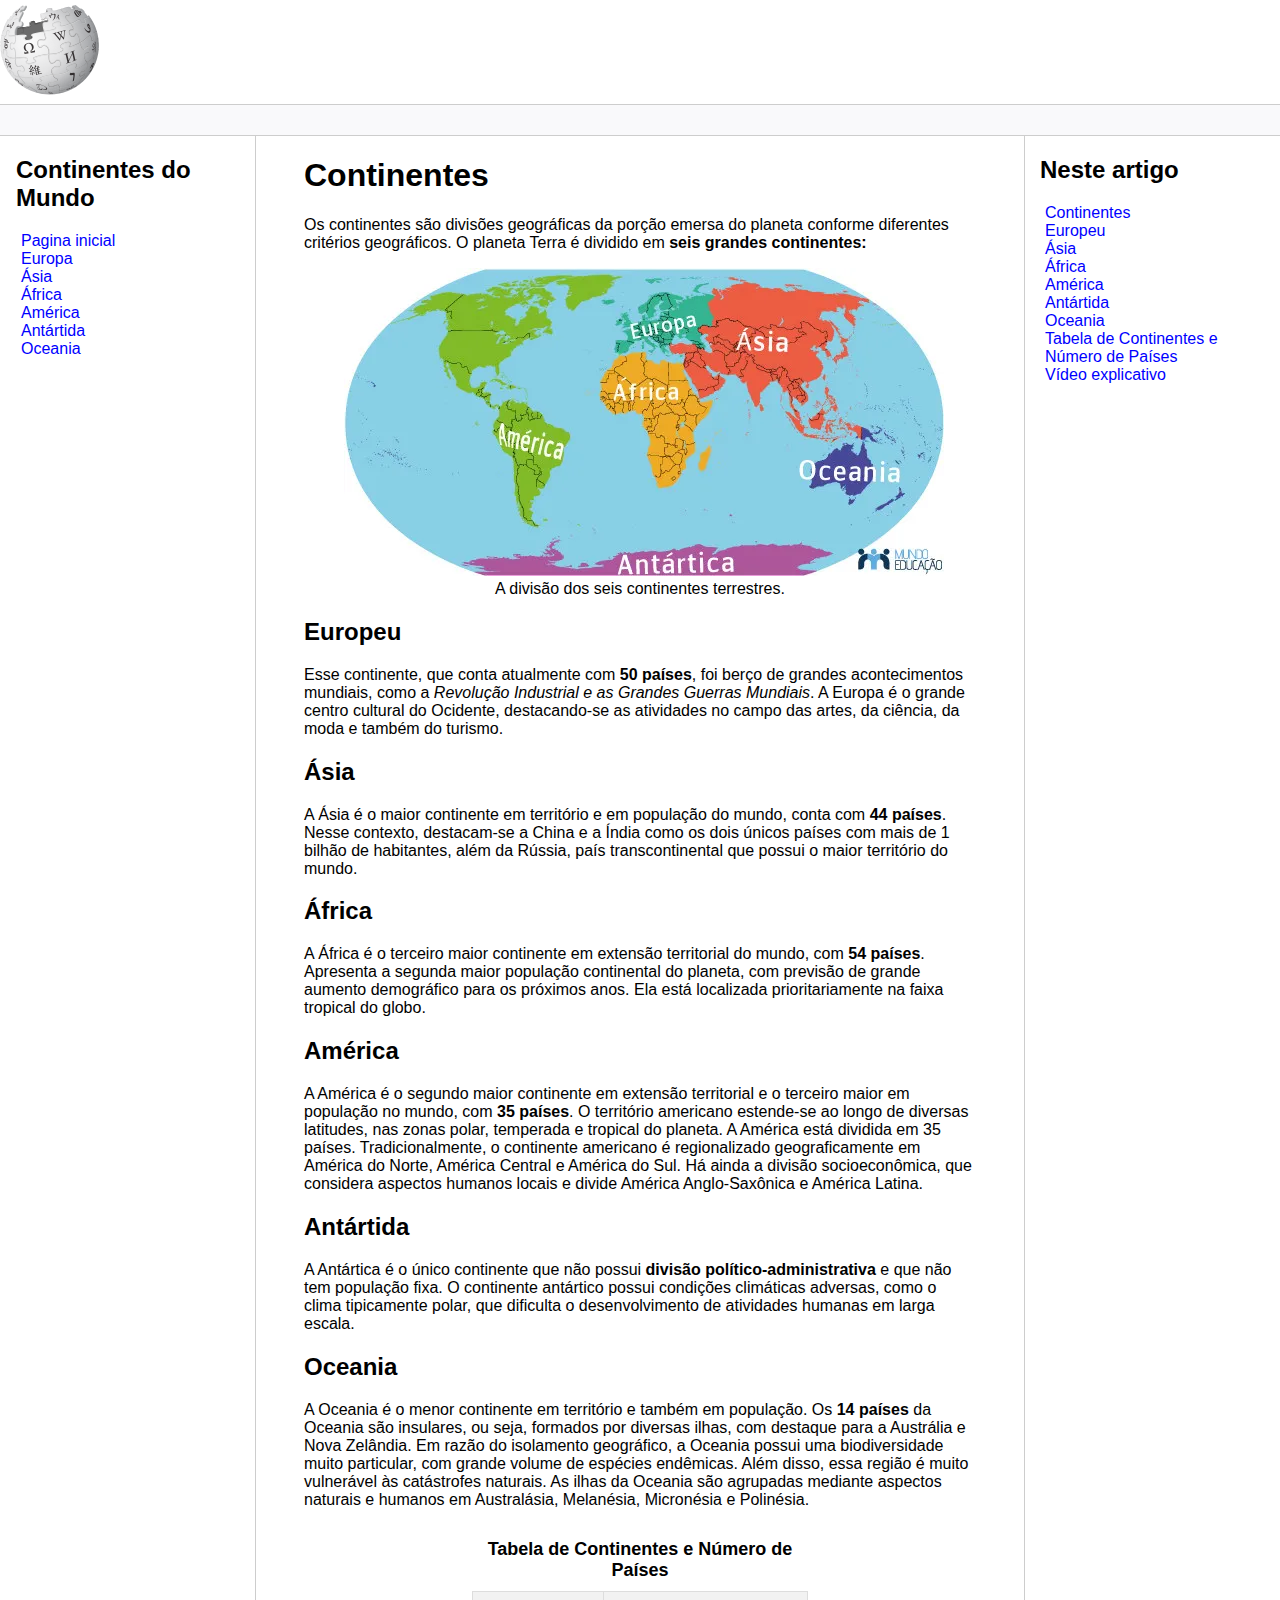
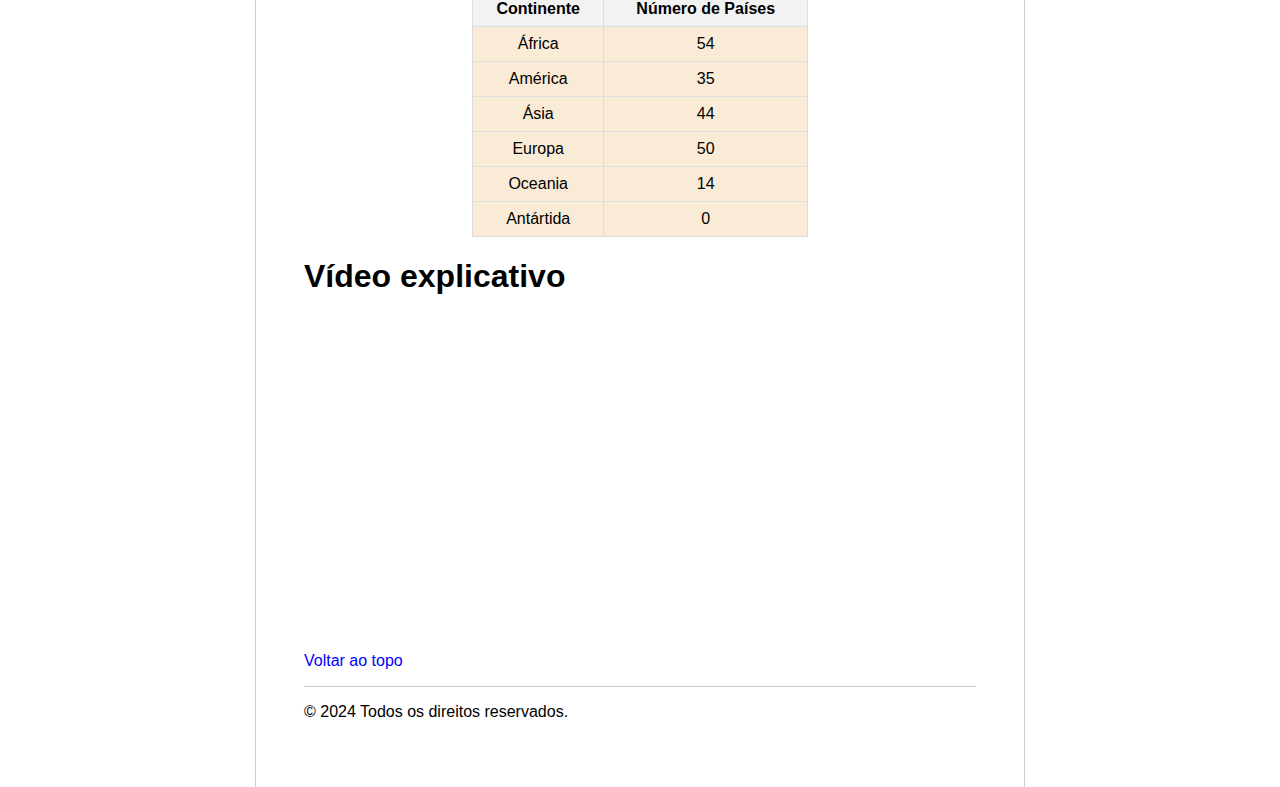
<file: index.html>
<!DOCTYPE html>
<html lang="pt-br">
<head>
    <meta charset="UTF-8">
    <meta name="viewport" content="width=device-width, initial-scale=1.0">
    <title>Continentes do Mundo</title>
    <link rel="stylesheet" href="css/styles.css">
</head>
<body>
    <div>
        <div class="logo">
            <img src="img/wikipedia.png" alt="Logo da Wikipedia, contém um globo em estilo peças de puzzle" width="100" title="logo">
        </div>
    </div>

    <div class="bar"></div>

    <div class="content">
        <div class="sidebar">
            <h2>Continentes do Mundo</h2>
                <ul>
                    <li><a href="index.html">Pagina inicial</a></li>
                    <li><a href="europa.html">Europa</a></li>
                    <li><a href="asia.html">Ásia</a></li>
                    <li><a href="africa.html">África</a></li>
                    <li><a href="america.html">América</a></li>
                    <li><a href="antartica.html">Antártida</a></li>
                    <li><a href="oceania.html">Oceania</a></li>
                </ul>
        </div>

        <div class="main" id="topo">
            <h1 id="Seção 1">Continentes</h1>
            <p>Os continentes são divisões geográficas da porção emersa do planeta conforme diferentes critérios geográficos. O planeta Terra é dividido em <b>seis grandes continentes:</b></p>

            <figure>
                <img src="img/mapa-mundi-indicando-os-seis-continentes-da-terra.webp" title="Mapa dos continentes" alt="A divisão clássica dos seis continentes terrestres.">
                <figcaption>A divisão dos seis continentes terrestres.</figcaption>
            </figure>

            <h2 id="Seção 2">Europeu</h2>
            <p>Esse continente, que conta atualmente com <b>50 países</b>, foi berço de grandes acontecimentos mundiais, como a <i>Revolução Industrial e as Grandes Guerras Mundiais</i>. A Europa é o grande centro cultural do Ocidente, destacando-se as atividades no campo das artes, da ciência, da moda e também do turismo.</p>

            <h2 id="Seção 3">Ásia</h2>
            <p>A Ásia é o maior continente em território e em população do mundo, conta com <b>44 países</b>. Nesse contexto, destacam-se a China e a Índia como os dois únicos países com mais de 1 bilhão de habitantes, além da Rússia, país transcontinental que possui o maior território do mundo.</p>

            <h2 id="Seção 4">África</h2>
            <p>A África é o terceiro maior continente em extensão territorial do mundo, com <b>54 países</b>. Apresenta a segunda maior população continental do planeta, com previsão de grande aumento demográfico para os próximos anos. Ela está localizada prioritariamente na faixa tropical do globo.</p>

            <h2 id="Seção 5">América</h2>
            <p>A América é o segundo maior continente em extensão territorial e o terceiro maior em população no mundo, com <b>35 países</b>. O território americano estende-se ao longo de diversas latitudes, nas zonas polar, temperada e tropical do planeta. A América está dividida em 35 países. Tradicionalmente, o continente americano é regionalizado geograficamente em América do Norte, América Central e América do Sul. Há ainda a divisão socioeconômica, que considera aspectos humanos locais e divide América Anglo-Saxônica e América Latina.</p>


            <h2 id="Seção 6">Antártida</h2>
            <p>A Antártica é o único continente que não possui <b>divisão político-administrativa</b> e que não tem população fixa. O continente antártico possui condições climáticas adversas, como o clima tipicamente polar, que dificulta o desenvolvimento de atividades humanas em larga escala.</p>

            <h2 id="Seção 8">Oceania</h2>
            <p>A Oceania é o menor continente em território e também em população. Os <b>14 países</b> da Oceania são insulares, ou seja, formados por diversas ilhas, com destaque para a Austrália e Nova Zelândia. Em razão do isolamento geográfico, a Oceania possui uma biodiversidade muito particular, com grande volume de espécies endêmicas. Além disso, essa região é muito vulnerável às catástrofes naturais. As ilhas da Oceania são agrupadas mediante aspectos naturais e humanos em Australásia, Melanésia, Micronésia e Polinésia.</p>

            <table>
                <caption id="Seção 9"><b>Tabela de Continentes e Número de Países</b></caption>
                <thead>
                <tr>
                    <th>Continente</th>
                    <th>Número de Países</th>
                </tr>
            </thead>
            <tbody>
                <tr>
                    <td>África</td>
                    <td>54</td>
                </tr>
                <tr>
                    <td>América</td>
                    <td>35</td>
                </tr>
                <tr>
                    <td>Ásia</td>
                    <td>44</td>
                </tr>
                <tr>
                    <td>Europa</td>
                    <td>50</td>
                </tr>
                <tr>
                    <td>Oceania</td>
                    <td>14</td>
                </tr>
                <tr>
                    <td>Antártida</td>
                    <td>0</td>
                </tr>
            </tbody>
            </table>

            <div class="video">
            <h1 id="Seção 10">Vídeo explicativo</h1>
            
            <iframe width="560" height="315" src="https://www.youtube.com/embed/pghV2jskmCk?si=Qw9lFJbVG30K-pK0" title="YouTube video player" frameborder="0" allow="accelerometer; autoplay; clipboard-write; encrypted-media; gyroscope; picture-in-picture; web-share" referrerpolicy="strict-origin-when-cross-origin" allowfullscreen></iframe>
            </div>
            <p><a href="#topo">Voltar ao topo</a></p>
            <div class="footer">
                <p>&copy; 2024 Todos os direitos reservados.</p>

            </div>

           
        </div>


        <div class="anchors">
            <h2>Neste artigo</h2>
            <ul>
                <li><a href="#Seção 1">Continentes</a></li>
                <li><a href="#Seção 2">Europeu</a></li>
                <li><a href="#Seção 3">Ásia</a></li>
                <li><a href="#Seção 4">África</a></li>
                <li><a href="#Seção 5">América</a></li>
                <li><a href="#Seção 6">Antártida</a></li>
                <li><a href="#Seção 7">Oceania</a></li>
                <li><a href="#Seção 9">Tabela de Continentes e Número de Países</a></li>
                <li><a href="#Seção 10">Vídeo explicativo</a></li>
            </ul>

            
        </div>
    </div>
</body>
</html>
</file>
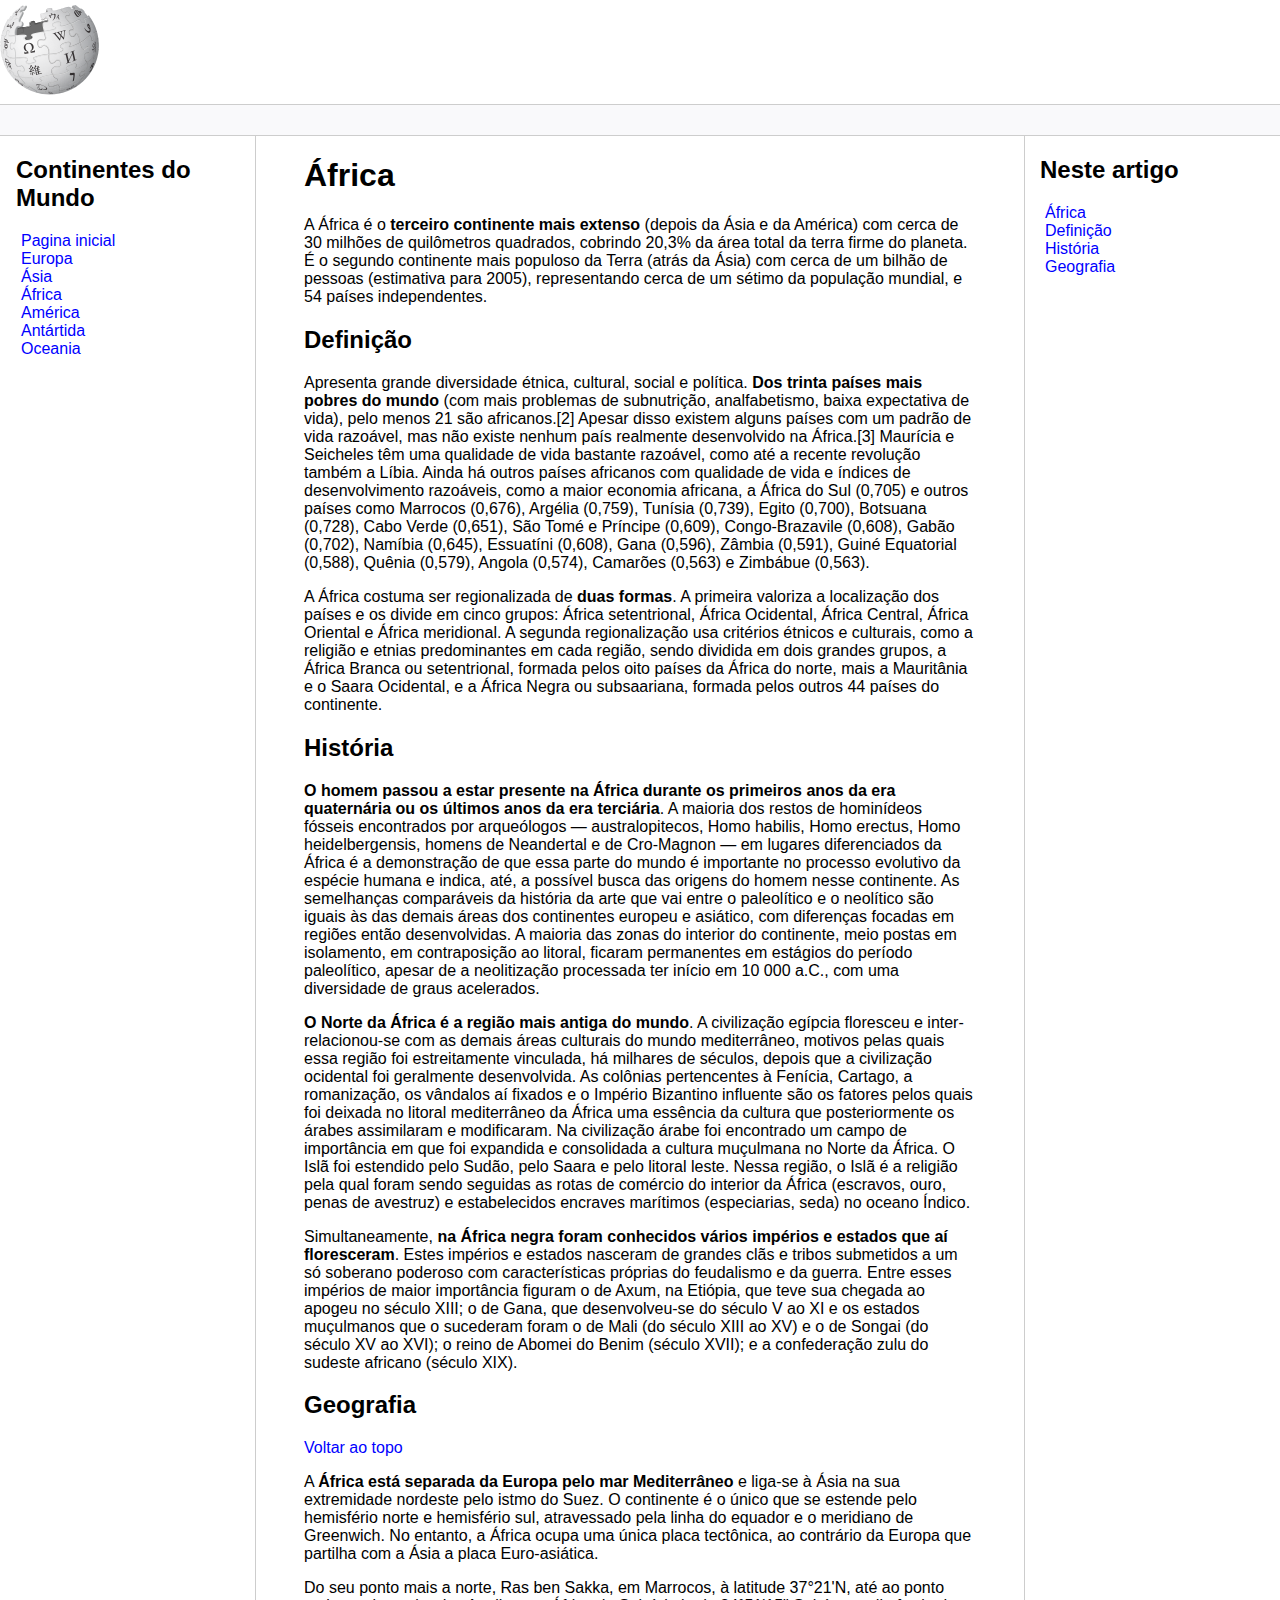
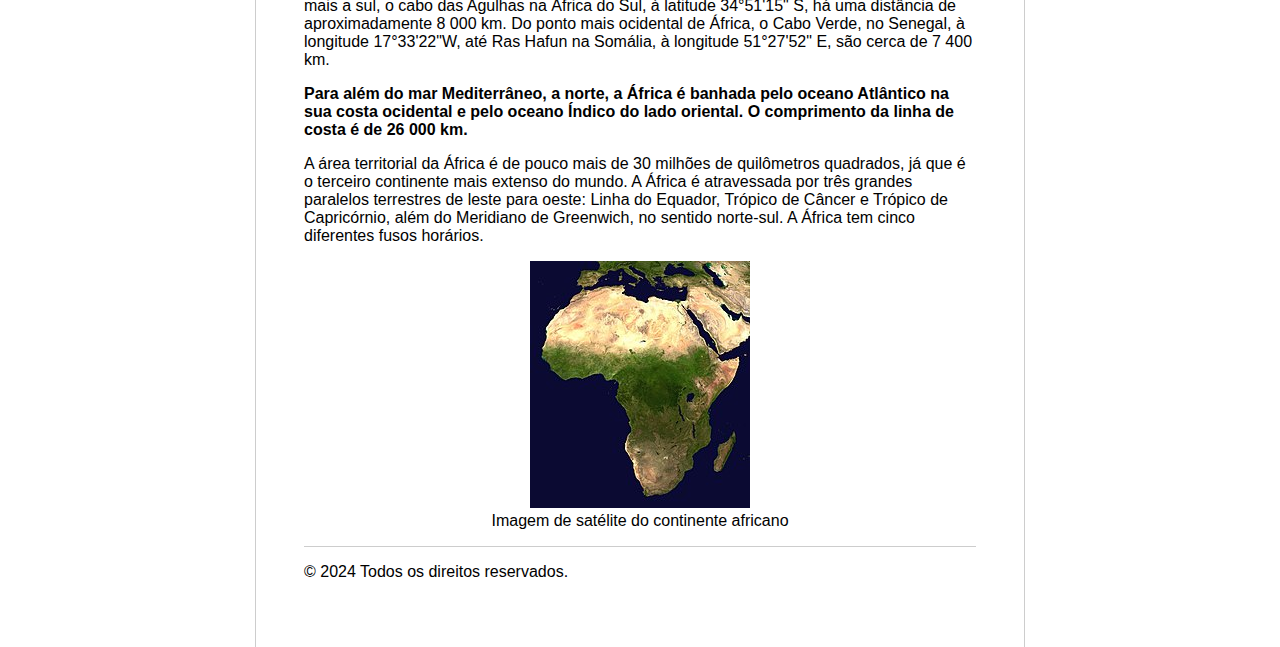
<file: africa.html>
<!DOCTYPE html>
<html lang="pt-br">
<head>
    <meta charset="UTF-8">
    <meta name="viewport" content="width=device-width, initial-scale=1.0">
    <title>Continentes</title>
    <link rel="stylesheet" href="css/styles.css">
</head>
<body>
    <div>
        <div class="logo">
            <img src="img/wikipedia.png" alt="Logo da Wikipedia, contém um globo em estilo peças de puzzle" width="100" title="logo">
        </div>
    </div>

    <div class="bar"></div>

    <div class="content">
        <div class="sidebar">
            <h2>Continentes do Mundo</h2>
                <ul>
                    <li><a href="index.html">Pagina inicial</a></li>
                    <li><a href="europa.html">Europa</a></li>
                    <li><a href="asia.html">Ásia</a></li>
                    <li><a href="africa.html">África</a></li>
                    <li><a href="america.html">América</a></li>
                    <li><a href="antartica.html">Antártida</a></li>
                    <li><a href="oceania.html">Oceania</a></li>
                </ul>
        </div>

        <div class="main" id="topo">
            <h1 id="Seção 1">África</h1>
            <p>A África é o <b>terceiro continente mais extenso</b> (depois da Ásia e da América) com cerca de 30 milhões de quilômetros quadrados, cobrindo 20,3% da área total da terra firme do planeta. É o segundo continente mais populoso da Terra (atrás da Ásia) com cerca de um bilhão de pessoas (estimativa para 2005), representando cerca de um sétimo da população mundial, e 54 países independentes.</p>

            <h2 id="Seção 2">Definição</h2>
            <p>Apresenta grande diversidade étnica, cultural, social e política. <b>Dos trinta países mais pobres do mundo</b> (com mais problemas de subnutrição, analfabetismo, baixa expectativa de vida), pelo menos 21 são africanos.[2] Apesar disso existem alguns países com um padrão de vida razoável, mas não existe nenhum país realmente desenvolvido na África.[3] Maurícia e Seicheles têm uma qualidade de vida bastante razoável, como até a recente revolução também a Líbia. Ainda há outros países africanos com qualidade de vida e índices de desenvolvimento razoáveis, como a maior economia africana, a África do Sul (0,705) e outros países como Marrocos (0,676), Argélia (0,759), Tunísia (0,739), Egito (0,700), Botsuana (0,728), Cabo Verde (0,651), São Tomé e Príncipe (0,609), Congo-Brazavile (0,608), Gabão (0,702), Namíbia (0,645), Essuatíni (0,608), Gana (0,596), Zâmbia (0,591), Guiné Equatorial (0,588), Quênia (0,579), Angola (0,574), Camarões (0,563) e Zimbábue (0,563).</p>
            <p>A África costuma ser regionalizada de <b>duas formas</b>. A primeira valoriza a localização dos países e os divide em cinco grupos: África setentrional, África Ocidental, África Central, África Oriental e África meridional. A segunda regionalização usa critérios étnicos e culturais, como a religião e etnias predominantes em cada região, sendo dividida em dois grandes grupos, a África Branca ou setentrional, formada pelos oito países da África do norte, mais a Mauritânia e o Saara Ocidental, e a África Negra ou subsaariana, formada pelos outros 44 países do continente.</p>

            <h2 id="Seção 3">História</h2>
            <p><b>O homem passou a estar presente na África durante os primeiros anos da era quaternária ou os últimos anos da era terciária</b>. A maioria dos restos de hominídeos fósseis encontrados por arqueólogos — australopitecos, Homo habilis, Homo erectus, Homo heidelbergensis, homens de Neandertal e de Cro-Magnon — em lugares diferenciados da África é a demonstração de que essa parte do mundo é importante no processo evolutivo da espécie humana e indica, até, a possível busca das origens do homem nesse continente. As semelhanças comparáveis da história da arte que vai entre o paleolítico e o neolítico são iguais às das demais áreas dos continentes europeu e asiático, com diferenças focadas em regiões então desenvolvidas. A maioria das zonas do interior do continente, meio postas em isolamento, em contraposição ao litoral, ficaram permanentes em estágios do período paleolítico, apesar de a neolitização processada ter início em 10 000 a.C., com uma diversidade de graus acelerados.</p>
            <p><b>O Norte da África é a região mais antiga do mundo</b>. A civilização egípcia floresceu e inter-relacionou-se com as demais áreas culturais do mundo mediterrâneo, motivos pelas quais essa região foi estreitamente vinculada, há milhares de séculos, depois que a civilização ocidental foi geralmente desenvolvida. As colônias pertencentes à Fenícia, Cartago, a romanização, os vândalos aí fixados e o Império Bizantino influente são os fatores pelos quais foi deixada no litoral mediterrâneo da África uma essência da cultura que posteriormente os árabes assimilaram e modificaram. Na civilização árabe foi encontrado um campo de importância em que foi expandida e consolidada a cultura muçulmana no Norte da África. O Islã foi estendido pelo Sudão, pelo Saara e pelo litoral leste. Nessa região, o Islã é a religião pela qual foram sendo seguidas as rotas de comércio do interior da África (escravos, ouro, penas de avestruz) e estabelecidos encraves marítimos (especiarias, seda) no oceano Índico.</p>
            <p>Simultaneamente,<b> na África negra foram conhecidos vários impérios e estados que aí floresceram</b>. Estes impérios e estados nasceram de grandes clãs e tribos submetidos a um só soberano poderoso com características próprias do feudalismo e da guerra. Entre esses impérios de maior importância figuram o de Axum, na Etiópia, que teve sua chegada ao apogeu no século XIII; o de Gana, que desenvolveu-se do século V ao XI e os estados muçulmanos que o sucederam foram o de Mali (do século XIII ao XV) e o de Songai (do século XV ao XVI); o reino de Abomei do Benim (século XVII); e a confederação zulu do sudeste africano (século XIX).</p>

            <h2 id="Seção 4">Geografia</h2>
            <p><a href="#topo">Voltar ao topo</a></p>
            <p>A <b>África está separada da Europa pelo mar Mediterrâneo</b> e liga-se à Ásia na sua extremidade nordeste pelo istmo do Suez. O continente é o único que se estende pelo hemisfério norte e hemisfério sul, atravessado pela linha do equador e o meridiano de Greenwich. No entanto, a África ocupa uma única placa tectônica, ao contrário da Europa que partilha com a Ásia a placa Euro-asiática.</p>
            <p>Do seu ponto mais a norte, Ras ben Sakka, em Marrocos, à latitude 37°21'N, até ao ponto mais a sul, o cabo das Agulhas na África do Sul, à latitude 34°51'15" S, há uma distância de aproximadamente 8 000 km. Do ponto mais ocidental de África, o Cabo Verde, no Senegal, à longitude 17°33'22"W, até Ras Hafun na Somália, à longitude 51°27'52" E, são cerca de 7 400 km.</p>
            <p><b>Para além do mar Mediterrâneo, a norte, a África é banhada pelo oceano Atlântico na sua costa ocidental e pelo oceano Índico do lado oriental. O comprimento da linha de costa é de 26 000 km.</b></p>
            <p>A área territorial da África é de pouco mais de 30 milhões de quilômetros quadrados, já que é o terceiro continente mais extenso do mundo. A África é atravessada por três grandes paralelos terrestres de leste para oeste: Linha do Equador, Trópico de Câncer e Trópico de Capricórnio, além do Meridiano de Greenwich, no sentido norte-sul. A África tem cinco diferentes fusos horários.</p>

            <figure>
                <img src="img/continente africano.jpg" alt="Imagem de satélite do continente africano" title="Continente africano">
                <figcaption>Imagem de satélite do continente africano</figcaption>
            </figure>

            <div class="footer">
                <p>&copy; 2024 Todos os direitos reservados.</p>
            </div>
        </div>

        <div class="anchors">
            <h2>Neste artigo</h2>
            <ul>
                <li><a href="#Seção 1">África</a></li>
                <li><a href="#Seção 2">Definição</a></li>
                <li><a href="#Seção 3">História</a></li>
                <li><a href="#Seção 4">Geografia</a></li>
            </ul>

        </div>
    </div>
</body>
</html>
</file>
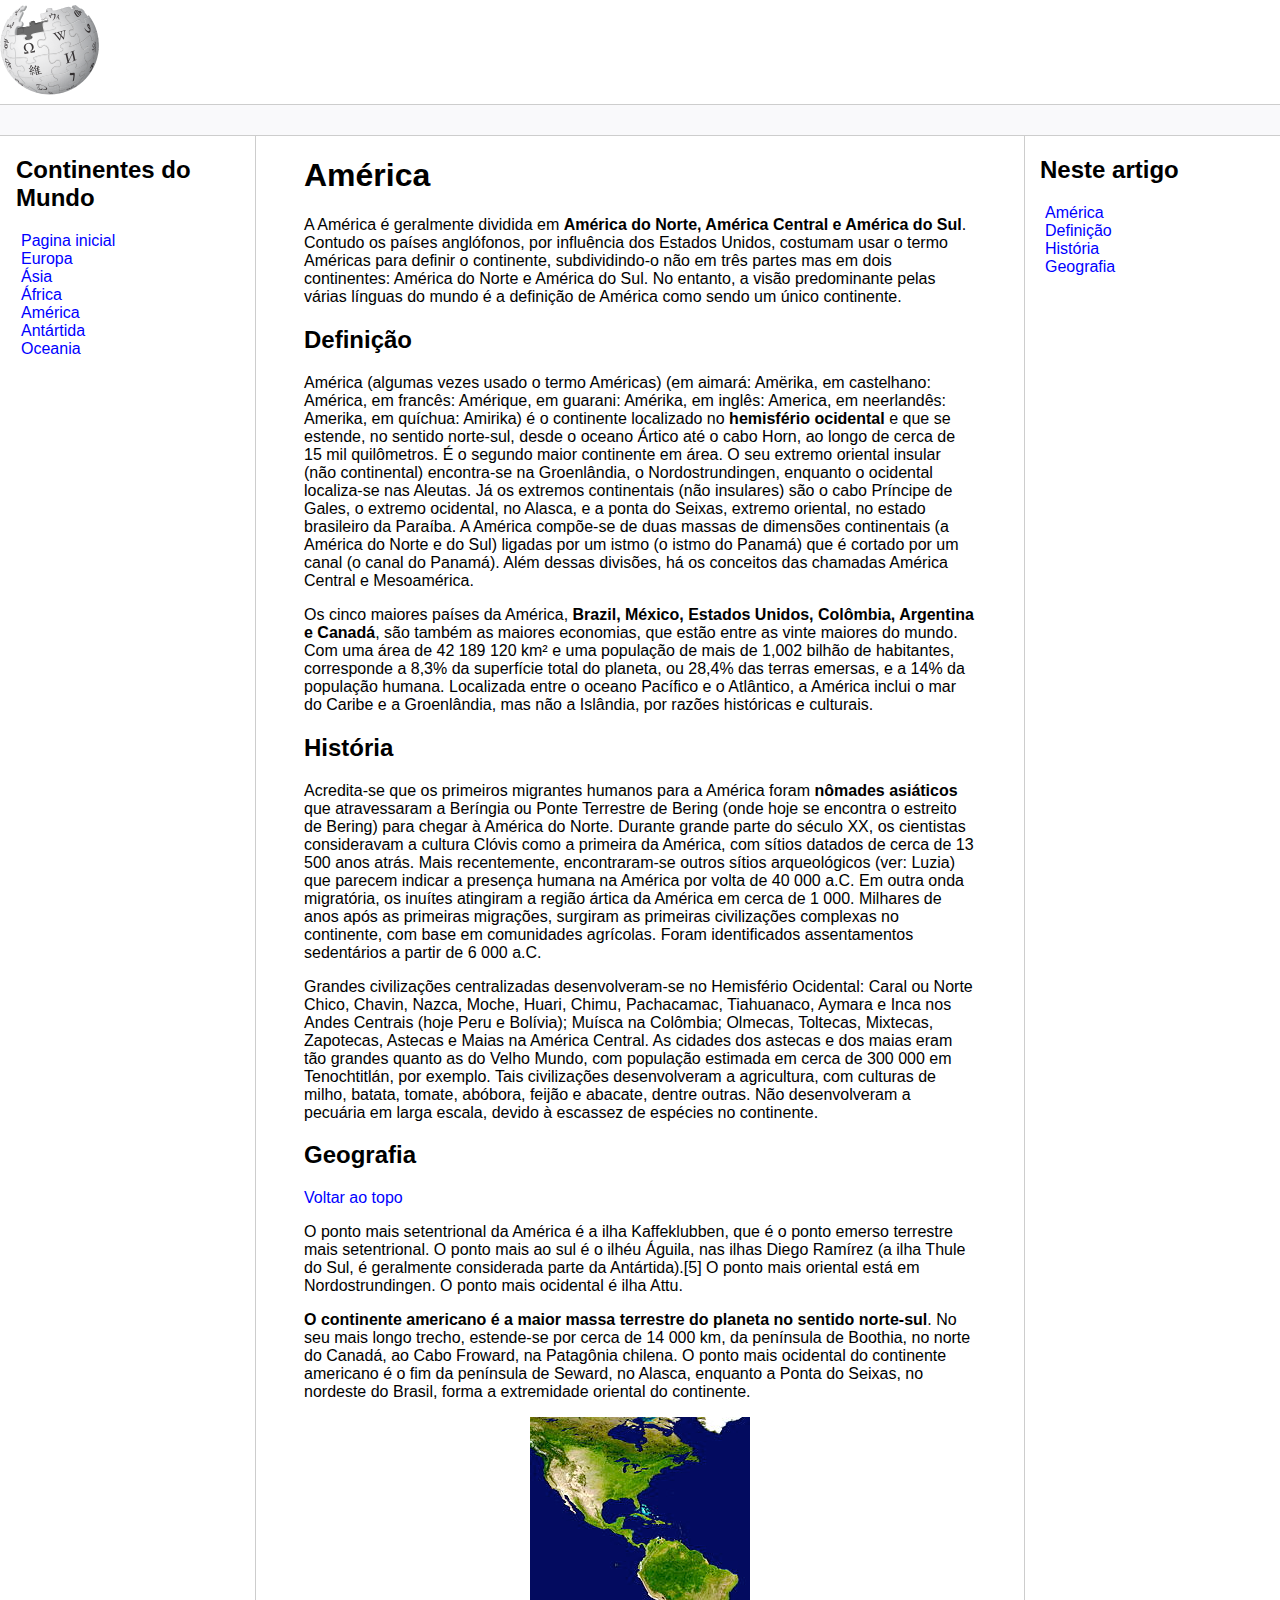
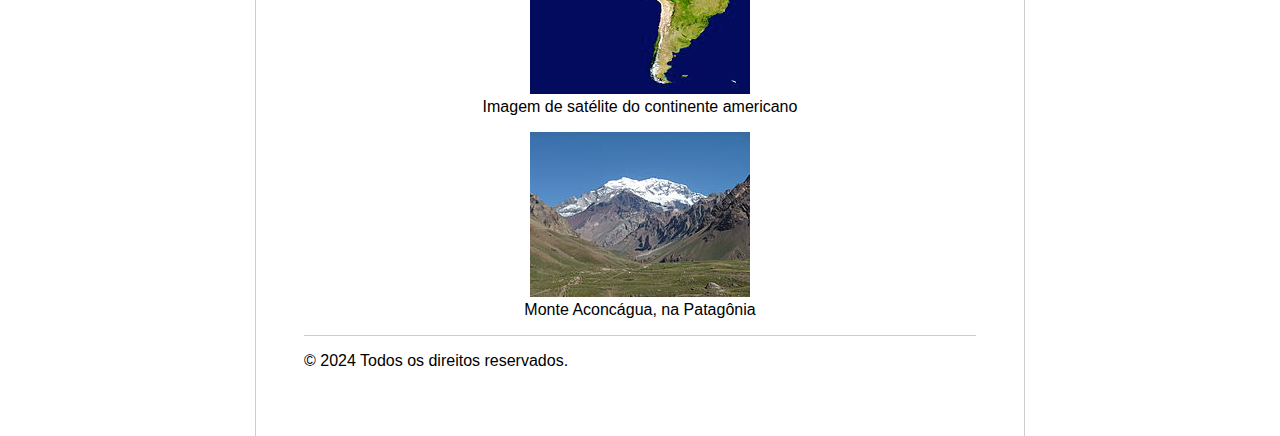
<file: america.html>
<!DOCTYPE html>
<html lang="pt-br">
<head>
    <meta charset="UTF-8">
    <meta name="viewport" content="width=device-width, initial-scale=1.0">
    <title>Continentes</title>
    <link rel="stylesheet" href="css/styles.css">
</head>
<body>
    <div>
        <div class="logo">
            <img src="img/wikipedia.png" alt="Logo da Wikipedia, contém um globo em estilo peças de puzzle" width="100" title="logo">
        </div>
    </div>

    <div class="bar"></div>

    <div class="content">
        <div class="sidebar">
            <h2>Continentes do Mundo</h2>
                <ul>
                    <li><a href="index.html">Pagina inicial</a></li>
                    <li><a href="europa.html">Europa</a></li>
                    <li><a href="asia.html">Ásia</a></li>
                    <li><a href="africa.html">África</a></li>
                    <li><a href="america.html">América</a></li>
                    <li><a href="antartica.html">Antártida</a></li>
                    <li><a href="oceania.html">Oceania</a></li>
                </ul>
        </div>

        <div class="main" id="topo">
            <h1 id="Seção 1">América</h1>
            <p>A América é geralmente dividida em <b>América do Norte, América Central e América do Sul</b>. Contudo os países anglófonos, por influência dos Estados Unidos, costumam usar o termo Américas para definir o continente, subdividindo-o não em três partes mas em dois continentes: América do Norte e América do Sul. No entanto, a visão predominante pelas várias línguas do mundo é a definição de América como sendo um único continente.</p>

            <h2 id="Seção 2">Definição</h2>
            <p>América (algumas vezes usado o termo Américas) (em aimará: Amërika, em castelhano: América, em francês: Amérique, em guarani: Amérika, em inglês: America, em neerlandês: Amerika, em quíchua: Amirika) é o continente localizado no <b>hemisfério ocidental</b> e que se estende, no sentido norte-sul, desde o oceano Ártico até o cabo Horn, ao longo de cerca de 15 mil quilômetros. É o segundo maior continente em área. O seu extremo oriental insular (não continental) encontra-se na Groenlândia, o Nordostrundingen, enquanto o ocidental localiza-se nas Aleutas. Já os extremos continentais (não insulares) são o cabo Príncipe de Gales, o extremo ocidental, no Alasca, e a ponta do Seixas, extremo oriental, no estado brasileiro da Paraíba. A América compõe-se de duas massas de dimensões continentais (a América do Norte e do Sul) ligadas por um istmo (o istmo do Panamá) que é cortado por um canal (o canal do Panamá). Além dessas divisões, há os conceitos das chamadas América Central e Mesoamérica.</p>
            <p>Os cinco maiores países da América, <b>Brazil, México, Estados Unidos, Colômbia, Argentina e Canadá</b>, são também as maiores economias, que estão entre as vinte maiores do mundo. Com uma área de 42 189 120 km² e uma população de mais de 1,002 bilhão de habitantes, corresponde a 8,3% da superfície total do planeta, ou 28,4% das terras emersas, e a 14% da população humana. Localizada entre o oceano Pacífico e o Atlântico, a América inclui o mar do Caribe e a Groenlândia, mas não a Islândia, por razões históricas e culturais.</p>

            <h2 id="Seção 3">História</h2>
            <p>Acredita-se que os primeiros migrantes humanos para a América foram <b>nômades asiáticos</b> que atravessaram a Beríngia ou Ponte Terrestre de Bering (onde hoje se encontra o estreito de Bering) para chegar à América do Norte. Durante grande parte do século XX, os cientistas consideravam a cultura Clóvis como a primeira da América, com sítios datados de cerca de 13 500 anos atrás. Mais recentemente, encontraram-se outros sítios arqueológicos (ver: Luzia) que parecem indicar a presença humana na América por volta de 40 000 a.C. Em outra onda migratória, os inuítes atingiram a região ártica da América em cerca de 1 000. Milhares de anos após as primeiras migrações, surgiram as primeiras civilizações complexas no continente, com base em comunidades agrícolas. Foram identificados assentamentos sedentários a partir de 6 000 a.C.</p>
            <p>Grandes civilizações centralizadas desenvolveram-se no Hemisfério Ocidental: Caral ou Norte Chico, Chavin, Nazca, Moche, Huari, Chimu, Pachacamac, Tiahuanaco, Aymara e Inca nos Andes Centrais (hoje Peru e Bolívia); Muísca na Colômbia; Olmecas, Toltecas, Mixtecas, Zapotecas, Astecas e Maias na América Central. As cidades dos astecas e dos maias eram tão grandes quanto as do Velho Mundo, com população estimada em cerca de 300 000 em Tenochtitlán, por exemplo. Tais civilizações desenvolveram a agricultura, com culturas de milho, batata, tomate, abóbora, feijão e abacate, dentre outras. Não desenvolveram a pecuária em larga escala, devido à escassez de espécies no continente.</p>


            <h2 id="Seção 4">Geografia</h2>
            <p><a href="#topo">Voltar ao topo</a></p>
            <p>O ponto mais setentrional da América é a ilha Kaffeklubben, que é o ponto emerso terrestre mais setentrional. O ponto mais ao sul é o ilhéu Águila, nas ilhas Diego Ramírez (a ilha Thule do Sul, é geralmente considerada parte da Antártida).[5] O ponto mais oriental está em Nordostrundingen. O ponto mais ocidental é ilha Attu.</p>
            <p><b>O continente americano é a maior massa terrestre do planeta no sentido norte-sul</b>. No seu mais longo trecho, estende-se por cerca de 14 000 km, da península de Boothia, no norte do Canadá, ao Cabo Froward, na Patagônia chilena. O ponto mais ocidental do continente americano é o fim da península de Seward, no Alasca, enquanto a Ponta do Seixas, no nordeste do Brasil, forma a extremidade oriental do continente.</p>

            <figure>
                <img src="img/continente americano.jpg" alt="Imagem de satélite do continente americano" title="continente americano">
                <figcaption>Imagem de satélite do continente americano</figcaption>
            </figure>


            <figure>
                <img src="img/topografiaamericana.jpeg" alt="Monte Aconcágua, na Patagônia, a maior montanha do continente americano, com quase sete mil metros de altura" title="Monte Aconcágua">
                <figcaption>Monte Aconcágua, na Patagônia</figcaption>
            </figure>

            <div class="footer">
                <p>&copy; 2024 Todos os direitos reservados.</p>
    
            </div>
        </div>

        <div class="anchors">
            <h2>Neste artigo</h2>
            <ul>
                <li><a href="#Seção 1">América</a></li>
                <li><a href="#Seção 2">Definição</a></li>
                <li><a href="#Seção 3">História</a></li>
                <li><a href="#Seção 4">Geografia</a></li>
            </ul>

        </div>
    </div>
</body>
</html>
</file>
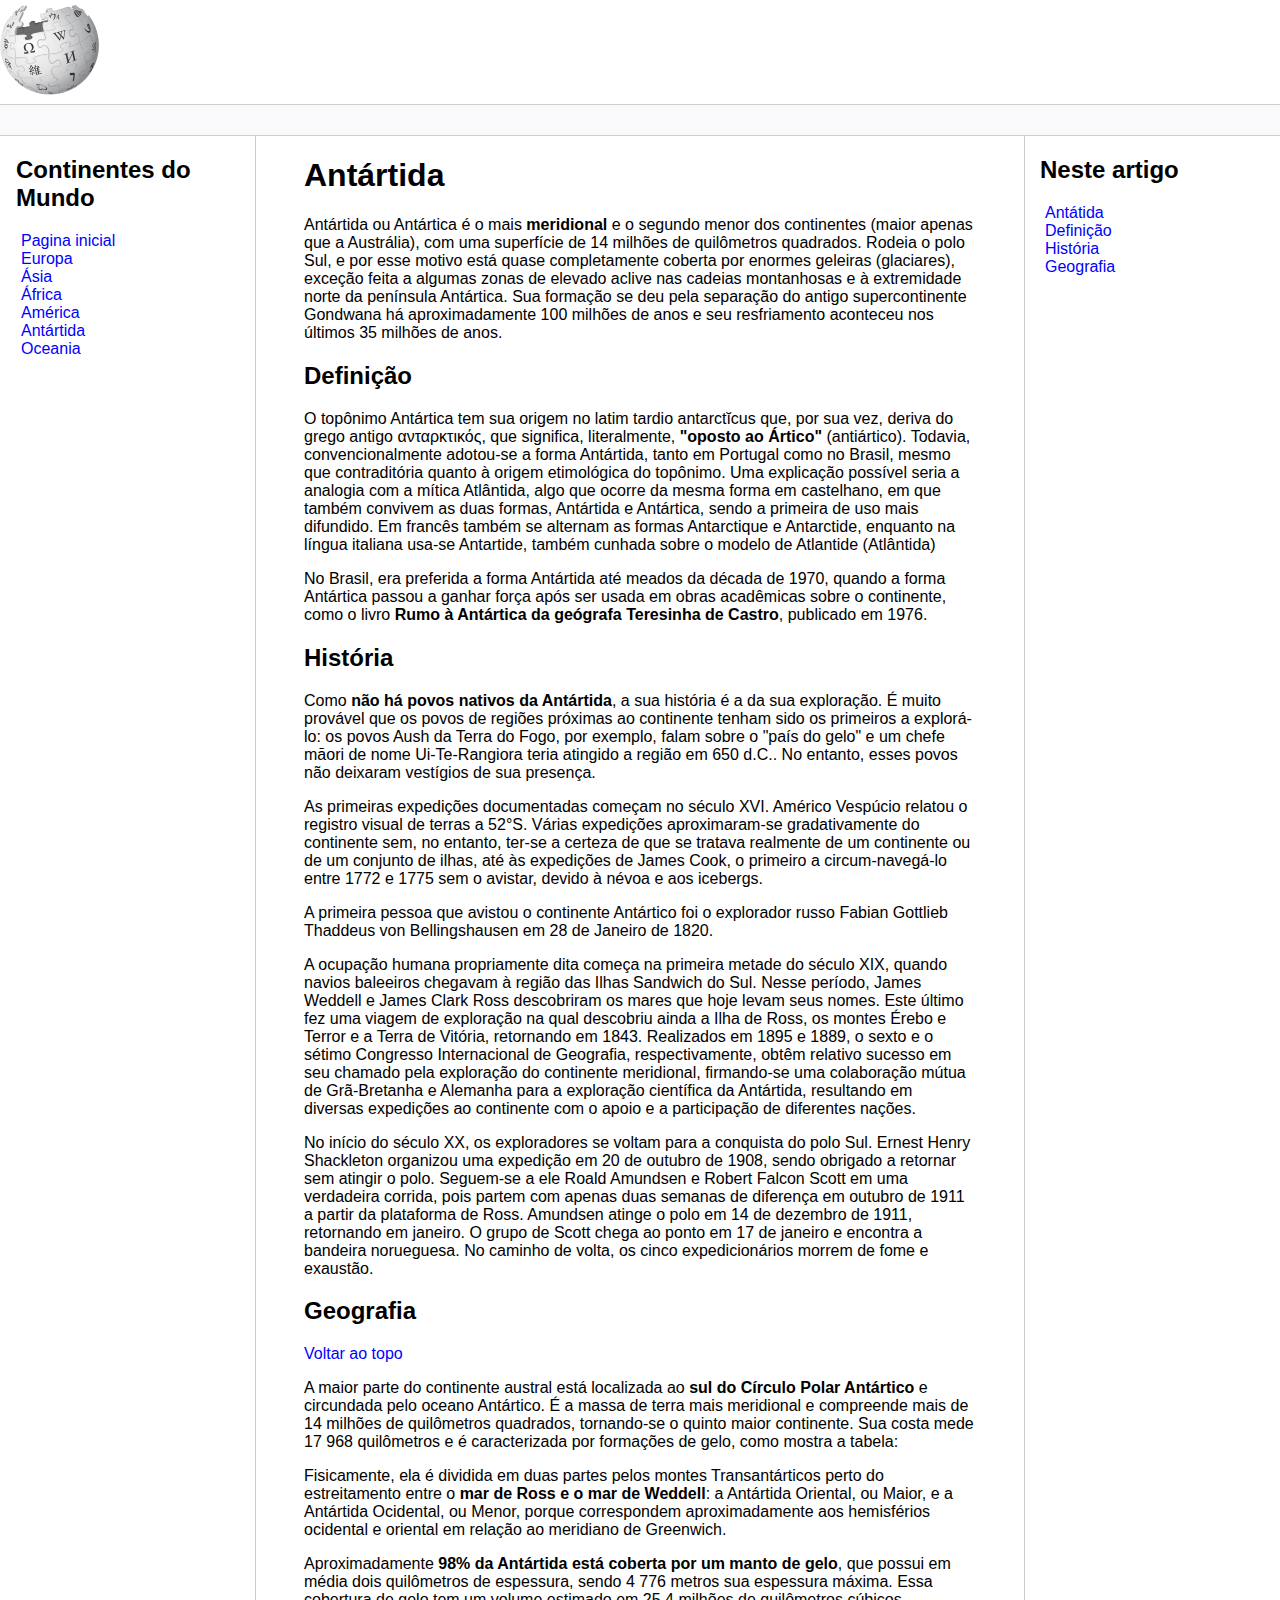
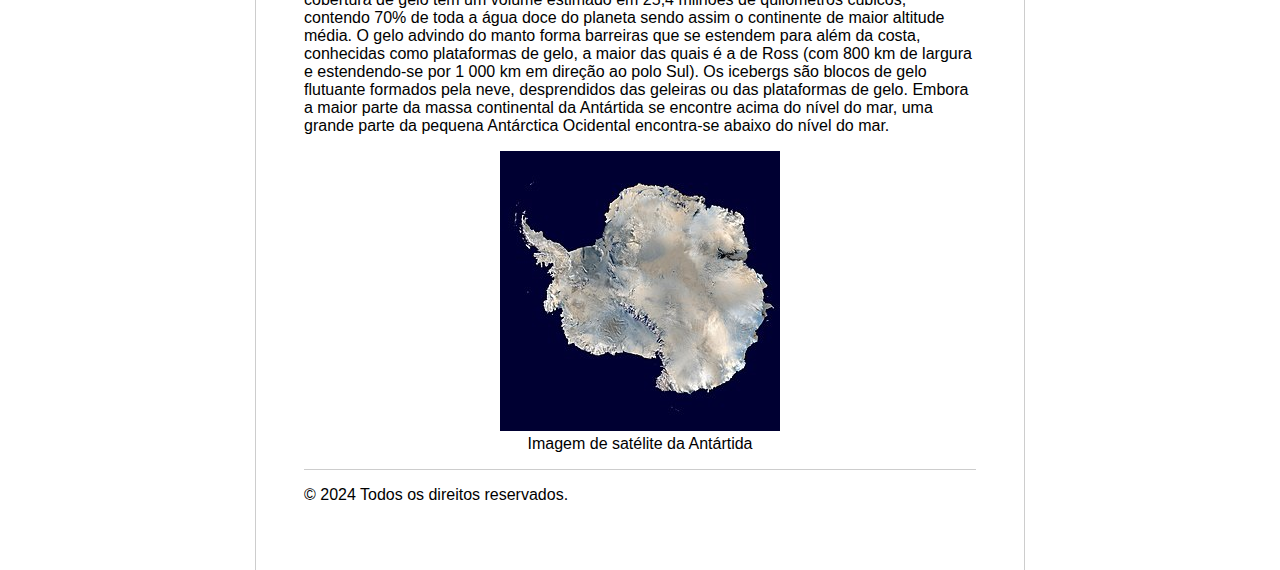
<file: antartica.html>
<!DOCTYPE html>
<html lang="pt-br">
<head>
    <meta charset="UTF-8">
    <meta name="viewport" content="width=device-width, initial-scale=1.0">
    <title>Continentes</title>
    <link rel="stylesheet" href="css/styles.css">
</head>
<body>
    <div>
        <div class="logo">
            <img src="img/wikipedia.png" alt="Logo da Wikipedia, contém um globo em estilo peças de puzzle" width="100" title="logo">
        </div>
    </div>

    <div class="bar"></div>

    <div class="content">
        <div class="sidebar">
            <h2>Continentes do Mundo</h2>
                <ul>
                    <li><a href="index.html">Pagina inicial</a></li>
                    <li><a href="europa.html">Europa</a></li>
                    <li><a href="asia.html">Ásia</a></li>
                    <li><a href="africa.html">África</a></li>
                    <li><a href="america.html">América</a></li>
                    <li><a href="antartica.html">Antártida</a></li>
                    <li><a href="oceania.html">Oceania</a></li>
                </ul>
        </div>

        <div class="main" id="topo">
            <div class="main">
                <h1 id="Seção 1">Antártida</h1>
                <p>Antártida ou Antártica é o mais <b>meridional</b> e o segundo menor dos continentes (maior apenas que a Austrália), com uma superfície de 14 milhões de quilômetros quadrados. Rodeia o polo Sul, e por esse motivo está quase completamente coberta por enormes geleiras (glaciares), exceção feita a algumas zonas de elevado aclive nas cadeias montanhosas e à extremidade norte da península Antártica. Sua formação se deu pela separação do antigo supercontinente Gondwana há aproximadamente 100 milhões de anos e seu resfriamento aconteceu nos últimos 35 milhões de anos.</p>
    
                <h2 id="Seção 2">Definição</h2>
                <p>O topônimo Antártica tem sua origem no latim tardio antarctĭcus que, por sua vez, deriva do grego antigo ανταρκτικός, que significa, literalmente, <b>"oposto ao Ártico"</b> (antiártico). Todavia, convencionalmente adotou-se a forma Antártida, tanto em Portugal como no Brasil, mesmo que contraditória quanto à origem etimológica do topônimo. Uma explicação possível seria a analogia com a mítica Atlântida, algo que ocorre da mesma forma em castelhano, em que também convivem as duas formas, Antártida e Antártica, sendo a primeira de uso mais difundido. Em francês também se alternam as formas Antarctique e Antarctide, enquanto na língua italiana usa-se Antartide, também cunhada sobre o modelo de Atlantide (Atlântida)</p>
                <p>No Brasil, era preferida a forma Antártida até meados da década de 1970, quando a forma Antártica passou a ganhar força após ser usada em obras acadêmicas sobre o continente, como o livro <b>Rumo à Antártica da geógrafa Teresinha de Castro</b>, publicado em 1976.</p>

                <h2 id="Seção 3">História</h2>
                <p>Como <b>não há povos nativos da Antártida</b>, a sua história é a da sua exploração. É muito provável que os povos de regiões próximas ao continente tenham sido os primeiros a explorá-lo: os povos Aush da Terra do Fogo, por exemplo, falam sobre o "país do gelo" e um chefe māori de nome Ui-Te-Rangiora teria atingido a região em 650 d.C.. No entanto, esses povos não deixaram vestígios de sua presença.</p>
                <p>As primeiras expedições documentadas começam no século XVI. Américo Vespúcio relatou o registro visual de terras a 52°S. Várias expedições aproximaram-se gradativamente do continente sem, no entanto, ter-se a certeza de que se tratava realmente de um continente ou de um conjunto de ilhas, até às expedições de James Cook, o primeiro a circum-navegá-lo entre 1772 e 1775 sem o avistar, devido à névoa e aos icebergs.</p>
                <p>A primeira pessoa que avistou o continente Antártico foi o explorador russo Fabian Gottlieb Thaddeus von Bellingshausen em 28 de Janeiro de 1820.</p>
                <p>A ocupação humana propriamente dita começa na primeira metade do século XIX, quando navios baleeiros chegavam à região das Ilhas Sandwich do Sul. Nesse período, James Weddell e James Clark Ross descobriram os mares que hoje levam seus nomes. Este último fez uma viagem de exploração na qual descobriu ainda a Ilha de Ross, os montes Érebo e Terror e a Terra de Vitória, retornando em 1843. Realizados em 1895 e 1889, o sexto e o sétimo Congresso Internacional de Geografia, respectivamente, obtêm relativo sucesso em seu chamado pela exploração do continente meridional, firmando-se uma colaboração mútua de Grã-Bretanha e Alemanha para a exploração científica da Antártida, resultando em diversas expedições ao continente com o apoio e a participação de diferentes nações.</p>
                <p>No início do século XX, os exploradores se voltam para a conquista do polo Sul. Ernest Henry Shackleton organizou uma expedição em 20 de outubro de 1908, sendo obrigado a retornar sem atingir o polo. Seguem-se a ele Roald Amundsen e Robert Falcon Scott em uma verdadeira corrida, pois partem com apenas duas semanas de diferença em outubro de 1911 a partir da plataforma de Ross. Amundsen atinge o polo em 14 de dezembro de 1911, retornando em janeiro. O grupo de Scott chega ao ponto em 17 de janeiro e encontra a bandeira norueguesa. No caminho de volta, os cinco expedicionários morrem de fome e exaustão.</p>
    
                <h2 id="Seção 4">Geografia</h2>
                <p><a href="#topo">Voltar ao topo</a></p>
                <p>A maior parte do continente austral está localizada ao <b>sul do Círculo Polar Antártico</b> e circundada pelo oceano Antártico. É a massa de terra mais meridional e compreende mais de 14 milhões de quilômetros quadrados, tornando-se o quinto maior continente. Sua costa mede 17 968 quilômetros e é caracterizada por formações de gelo, como mostra a tabela:</p>
                <p>Fisicamente, ela é dividida em duas partes pelos montes Transantárticos perto do estreitamento entre o <b>mar de Ross e o mar de Weddell</b>: a Antártida Oriental, ou Maior, e a Antártida Ocidental, ou Menor, porque correspondem aproximadamente aos hemisférios ocidental e oriental em relação ao meridiano de Greenwich.</p>
                <p>Aproximadamente <b>98% da Antártida está coberta por um manto de gelo</b>, que possui em média dois quilômetros de espessura, sendo 4 776 metros sua espessura máxima. Essa cobertura de gelo tem um volume estimado em 25,4 milhões de quilômetros cúbicos, contendo 70% de toda a água doce do planeta sendo assim o continente de maior altitude média. O gelo advindo do manto forma barreiras que se estendem para além da costa, conhecidas como plataformas de gelo, a maior das quais é a de Ross (com 800 km de largura e estendendo-se por 1 000 km em direção ao polo Sul). Os icebergs são blocos de gelo flutuante formados pela neve, desprendidos das geleiras ou das plataformas de gelo. Embora a maior parte da massa continental da Antártida se encontre acima do nível do mar, uma grande parte da pequena Antárctica Ocidental encontra-se abaixo do nível do mar.</p>
    
                <figure>
                    <img src="img/continente da antátida.jpg" alt="Imagem de satélite da Antartida" title="Cotinente da antártida">
                    <figcaption>Imagem de satélite da Antártida</figcaption>
                </figure>

                <div class="footer">
                    <p>&copy; 2024 Todos os direitos reservados.</p>
        
                </div>
               
            </div>
            </div>
    
            <div class="anchors">
                <h2>Neste artigo</h2>
                <ul>
                    <li><a href="#Seção 1">Antátida</a></li>
                    <li><a href="#Seção 2">Definição</a></li>
                    <li><a href="#Seção 3">História</a></li>
                    <li><a href="#Seção 4">Geografia</a></li>
                </ul>
    
            </div>
        </div>
    </body>
    </html>
</file>
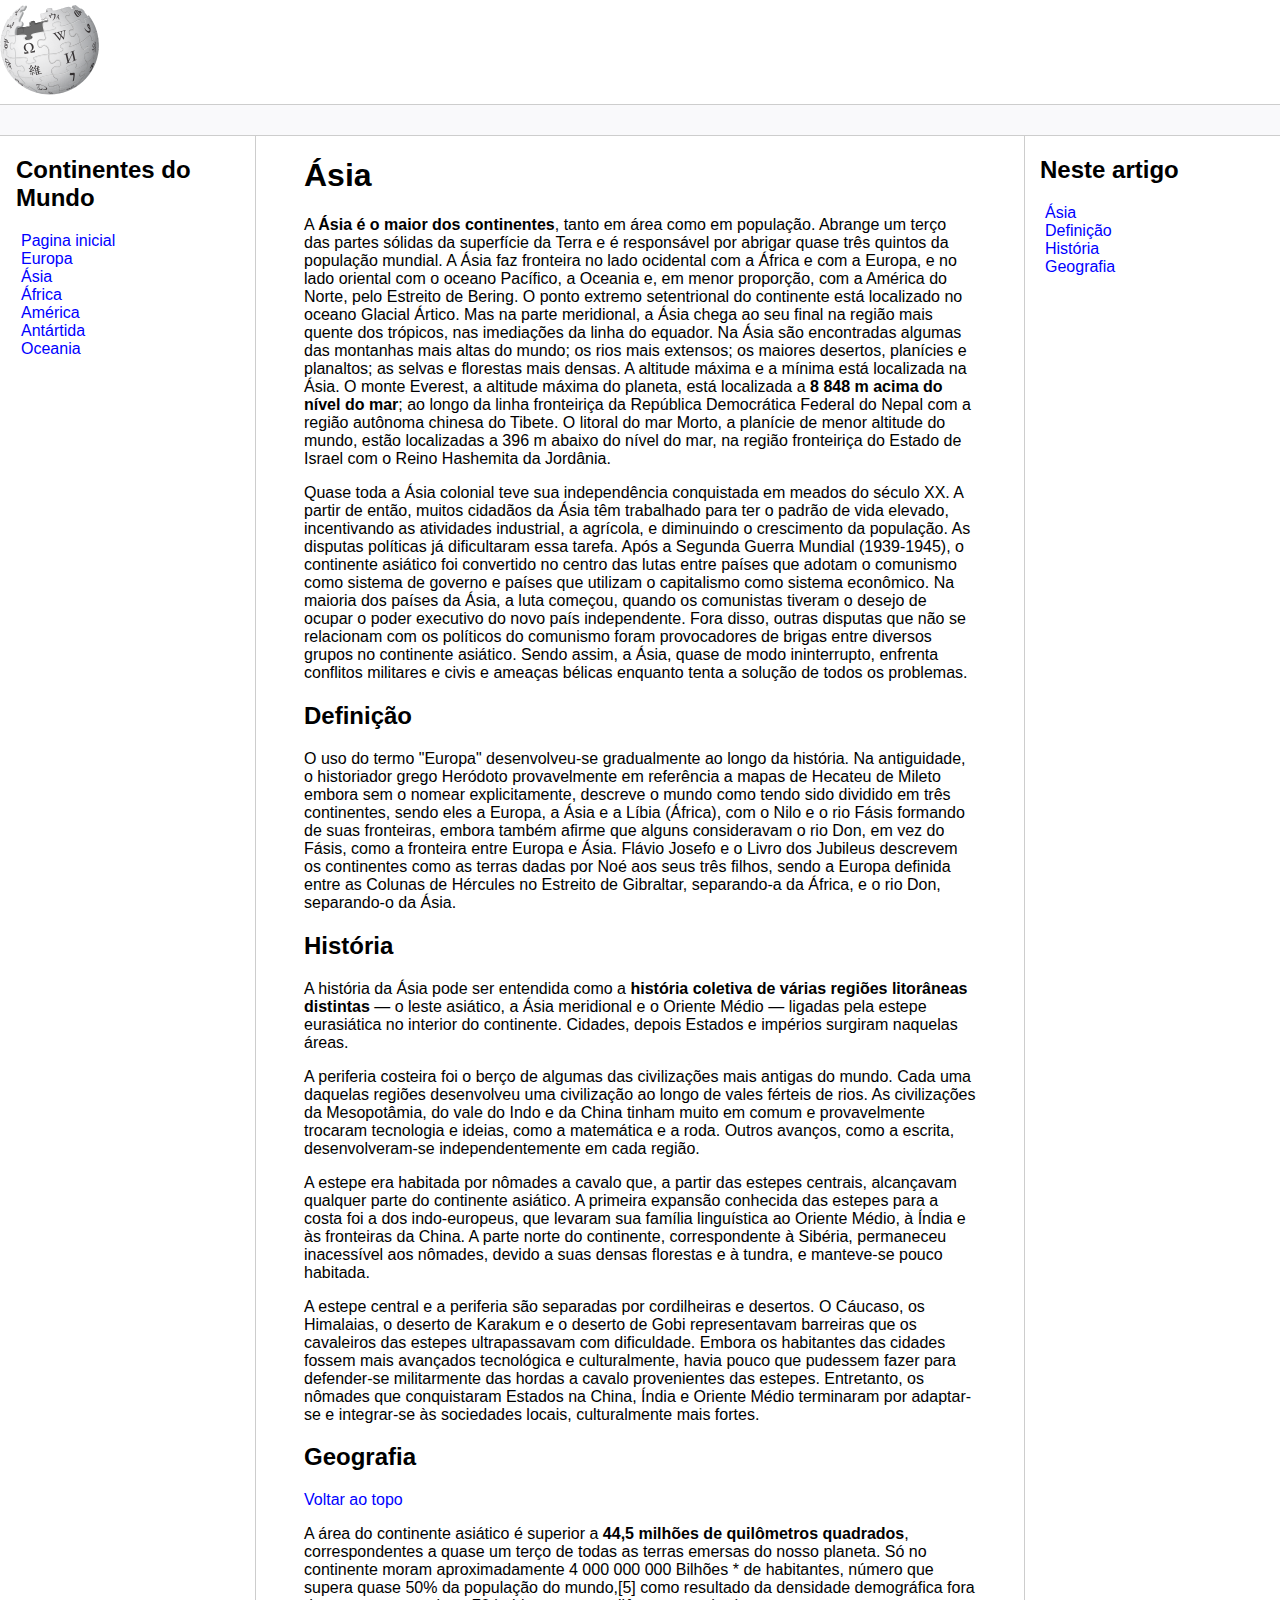
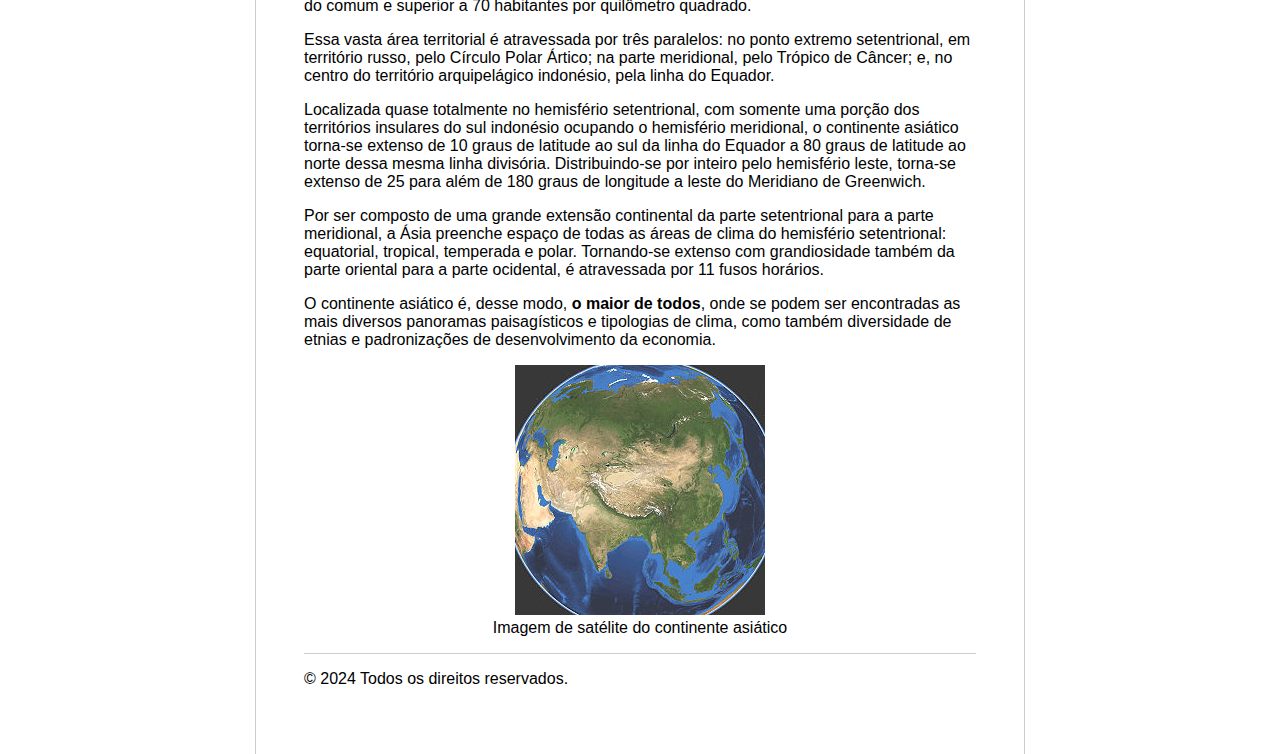
<file: asia.html>
<!DOCTYPE html>
<html lang="pt-br">
<head>
    <meta charset="UTF-8">
    <meta name="viewport" content="width=device-width, initial-scale=1.0">
    <title>Continentes</title>
    <link rel="stylesheet" href="css/styles.css">
</head>
<body>
    <div>
        <div class="logo">
            <img src="img/wikipedia.png" alt="Logo da Wikipedia, contém um globo em estilo peças de puzzle" width="100" title="logo">
        </div>
    </div>

    <div class="bar"></div>

    <div class="content">
        <div class="sidebar">
            <h2>Continentes do Mundo</h2>
                <ul>
                    <li><a href="index.html">Pagina inicial</a></li>
                    <li><a href="europa.html">Europa</a></li>
                    <li><a href="asia.html">Ásia</a></li>
                    <li><a href="africa.html">África</a></li>
                    <li><a href="america.html">América</a></li>
                    <li><a href="antartica.html">Antártida</a></li>
                    <li><a href="oceania.html">Oceania</a></li>
                </ul>
        </div>

        <div class="main" id="topo">
            <h1 id="Seção 1">Ásia</h1>
            <p>A <b>Ásia é o maior dos continentes</b>, tanto em área como em população. Abrange um terço das partes sólidas da superfície da Terra e é responsável por abrigar quase três quintos da população mundial. A Ásia faz fronteira no lado ocidental com a África e com a Europa, e no lado oriental com o oceano Pacífico, a Oceania e, em menor proporção, com a América do Norte, pelo Estreito de Bering. O ponto extremo setentrional do continente está localizado no oceano Glacial Ártico. Mas na parte meridional, a Ásia chega ao seu final na região mais quente dos trópicos, nas imediações da linha do equador. Na Ásia são encontradas algumas das montanhas mais altas do mundo; os rios mais extensos; os maiores desertos, planícies e planaltos; as selvas e florestas mais densas. A altitude máxima e a mínima está localizada na Ásia. O monte Everest, a altitude máxima do planeta, está localizada a <b>8 848 m acima do nível do mar</b>; ao longo da linha fronteiriça da República Democrática Federal do Nepal com a região autônoma chinesa do Tibete. O litoral do mar Morto, a planície de menor altitude do mundo, estão localizadas a 396 m abaixo do nível do mar, na região fronteiriça do Estado de Israel com o Reino Hashemita da Jordânia.</p>
            <p>Quase toda a Ásia colonial teve sua independência conquistada em meados do século XX. A partir de então, muitos cidadãos da Ásia têm trabalhado para ter o padrão de vida elevado, incentivando as atividades industrial, a agrícola, e diminuindo o crescimento da população. As disputas políticas já dificultaram essa tarefa. Após a Segunda Guerra Mundial (1939-1945), o continente asiático foi convertido no centro das lutas entre países que adotam o comunismo como sistema de governo e países que utilizam o capitalismo como sistema econômico. Na maioria dos países da Ásia, a luta começou, quando os comunistas tiveram o desejo de ocupar o poder executivo do novo país independente. Fora disso, outras disputas que não se relacionam com os políticos do comunismo foram provocadores de brigas entre diversos grupos no continente asiático. Sendo assim, a Ásia, quase de modo ininterrupto, enfrenta conflitos militares e civis e ameaças bélicas enquanto tenta a solução de todos os problemas.</p>

            <h2 id="Seção 2">Definição</h2>
            <p>O uso do termo "Europa" desenvolveu-se gradualmente ao longo da história. Na antiguidade, o historiador grego Heródoto provavelmente em referência a mapas de Hecateu de Mileto embora sem o nomear explicitamente, descreve o mundo como tendo sido dividido em três continentes, sendo eles a Europa, a Ásia e a Líbia (África), com o Nilo e o rio Fásis formando de suas fronteiras, embora também afirme que alguns consideravam o rio Don, em vez do Fásis, como a fronteira entre Europa e Ásia. Flávio Josefo e o Livro dos Jubileus descrevem os continentes como as terras dadas por Noé aos seus três filhos, sendo a Europa definida entre as Colunas de Hércules no Estreito de Gibraltar, separando-a da África, e o rio Don, separando-o da Ásia.</p>

            <h2 id="Seção 3">História</h2>
            <p>A história da Ásia pode ser entendida como a <b>história coletiva de várias regiões litorâneas distintas</b> — o leste asiático, a Ásia meridional e o Oriente Médio — ligadas pela estepe eurasiática no interior do continente. Cidades, depois Estados e impérios surgiram naquelas áreas.</p>
            <p>A periferia costeira foi o berço de algumas das civilizações mais antigas do mundo. Cada uma daquelas regiões desenvolveu uma civilização ao longo de vales férteis de rios. As civilizações da Mesopotâmia, do vale do Indo e da China tinham muito em comum e provavelmente trocaram tecnologia e ideias, como a matemática e a roda. Outros avanços, como a escrita, desenvolveram-se independentemente em cada região.</p>
            <p>A estepe era habitada por nômades a cavalo que, a partir das estepes centrais, alcançavam qualquer parte do continente asiático. A primeira expansão conhecida das estepes para a costa foi a dos indo-europeus, que levaram sua família linguística ao Oriente Médio, à Índia e às fronteiras da China. A parte norte do continente, correspondente à Sibéria, permaneceu inacessível aos nômades, devido a suas densas florestas e à tundra, e manteve-se pouco habitada.</p>
            <p>A estepe central e a periferia são separadas por cordilheiras e desertos. O Cáucaso, os Himalaias, o deserto de Karakum e o deserto de Gobi representavam barreiras que os cavaleiros das estepes ultrapassavam com dificuldade. Embora os habitantes das cidades fossem mais avançados tecnológica e culturalmente, havia pouco que pudessem fazer para defender-se militarmente das hordas a cavalo provenientes das estepes. Entretanto, os nômades que conquistaram Estados na China, Índia e Oriente Médio terminaram por adaptar-se e integrar-se às sociedades locais, culturalmente mais fortes.</p>

            <h2 id="Seção 4">Geografia</h2>
            <p><a href="#topo">Voltar ao topo</a></p>
            <p>A área do continente asiático é superior a <b>44,5 milhões de quilômetros quadrados</b>, correspondentes a quase um terço de todas as terras emersas do nosso planeta. Só no continente moram aproximadamente 4 000 000 000 Bilhões * de habitantes, número que supera quase 50% da população do mundo,[5] como resultado da densidade demográfica fora do comum e superior a 70 habitantes por quilômetro quadrado.</p>
            <p>Essa vasta área territorial é atravessada por três paralelos: no ponto extremo setentrional, em território russo, pelo Círculo Polar Ártico; na parte meridional, pelo Trópico de Câncer; e, no centro do território arquipelágico indonésio, pela linha do Equador.</p>
            <p>Localizada quase totalmente no hemisfério setentrional, com somente uma porção dos territórios insulares do sul indonésio ocupando o hemisfério meridional, o continente asiático torna-se extenso de 10 graus de latitude ao sul da linha do Equador a 80 graus de latitude ao norte dessa mesma linha divisória. Distribuindo-se por inteiro pelo hemisfério leste, torna-se extenso de 25 para além de 180 graus de longitude a leste do Meridiano de Greenwich.</p>
            <p>Por ser composto de uma grande extensão continental da parte setentrional para a parte meridional, a Ásia preenche espaço de todas as áreas de clima do hemisfério setentrional: equatorial, tropical, temperada e polar. Tornando-se extenso com grandiosidade também da parte oriental para a parte ocidental, é atravessada por 11 fusos horários.</p>
            <p>O continente asiático é, desse modo, <b>o maior de todos</b>, onde se podem ser encontradas as mais diversos panoramas paisagísticos e tipologias de clima, como também diversidade de etnias e padronizações de desenvolvimento da economia.</p>

            <figure>

                <img src="img/continente asiático.jpg" title="continente asiático" alt="Imagem de satélite do continente asiático">
                <figcaption>Imagem de satélite do continente asiático</figcaption>
            </figure>

            <div class="footer">
                <p>&copy; 2024 Todos os direitos reservados.</p>
    
            </div>
        </div>

        <div class="anchors">
            <h2>Neste artigo</h2>
            <ul>
                <li><a href="#Seção 1">Ásia</a></li>
                <li><a href="#Seção 2">Definição</a></li>
                <li><a href="#Seção 3">História</a></li>
                <li><a href="#Seção 4">Geografia</a></li>
            </ul>

        </div>
    </div>
</body>
</html>
</file>
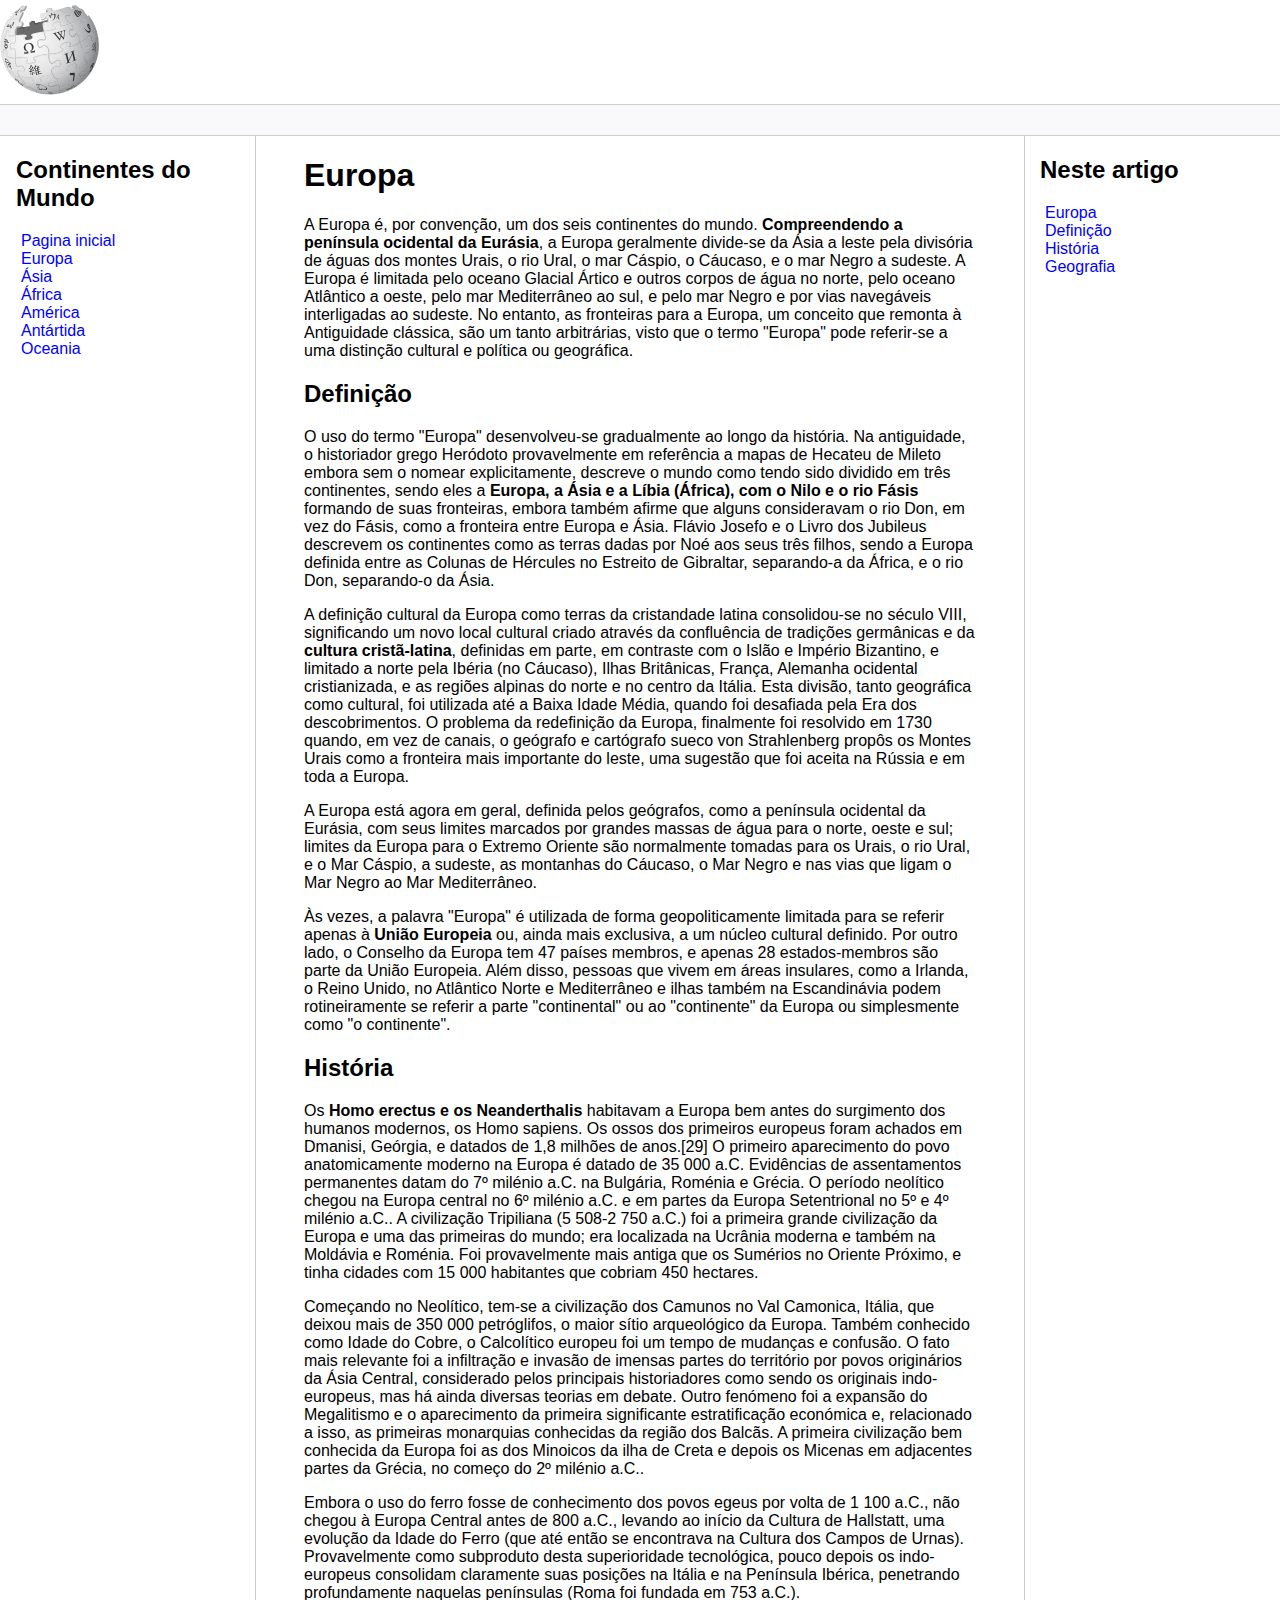
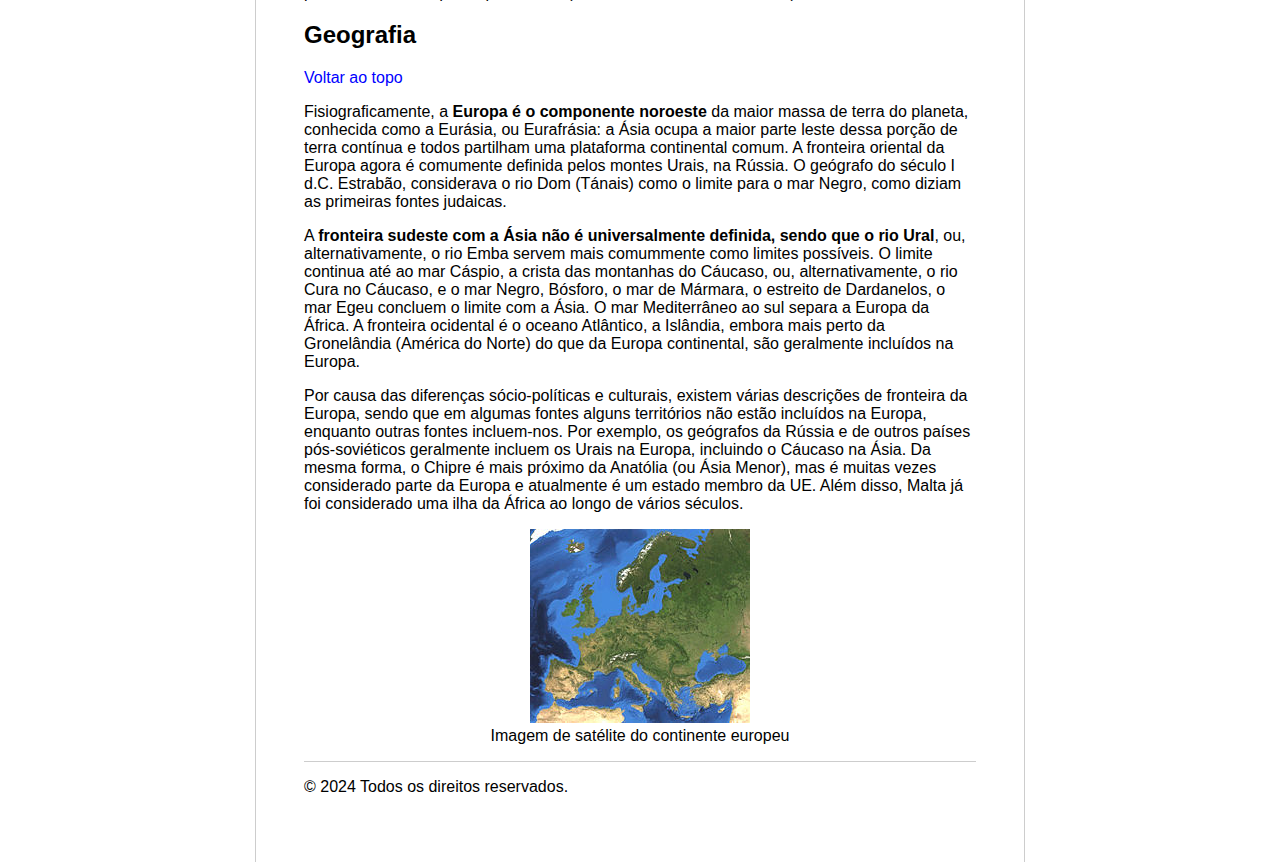
<file: europa.html>
<!DOCTYPE html>
<html lang="pt-br">
<head>
    <meta charset="UTF-8">
    <meta name="viewport" content="width=device-width, initial-scale=1.0">
    <title>Continentes</title>
    <link rel="stylesheet" href="css/styles.css">
</head>
<body>
    <div>
        <div class="logo">
            <img src="img/wikipedia.png" alt="Logo da Wikipedia, contém um globo em estilo peças de puzzle" width="100" title="logo">
        </div>
    </div>

    <div class="bar"></div>

    <div class="content">
        <div class="sidebar">
            <h2>Continentes do Mundo</h2>
                <ul>
                    <li><a href="index.html">Pagina inicial</a></li>
                    <li><a href="europa.html">Europa</a></li>
                    <li><a href="asia.html">Ásia</a></li>
                    <li><a href="africa.html">África</a></li>
                    <li><a href="america.html">América</a></li>
                    <li><a href="antartica.html">Antártida</a></li>
                    <li><a href="oceania.html">Oceania</a></li>
                </ul>
        </div>

        <div class="main" id="topo">
            <h1 id="Seção 1">Europa</h1>
            <p>A Europa é, por convenção, um dos seis continentes do mundo. <b>Compreendendo a península ocidental da Eurásia</b>, a Europa geralmente divide-se da Ásia a leste pela divisória de águas dos montes Urais, o rio Ural, o mar Cáspio, o Cáucaso, e o mar Negro a sudeste. A Europa é limitada pelo oceano Glacial Ártico e outros corpos de água no norte, pelo oceano Atlântico a oeste, pelo mar Mediterrâneo ao sul, e pelo mar Negro e por vias navegáveis interligadas ao sudeste. No entanto, as fronteiras para a Europa, um conceito que remonta à Antiguidade clássica, são um tanto arbitrárias, visto que o termo "Europa" pode referir-se a uma distinção cultural e política ou geográfica.</p>

            <h2 id="Seção 2">Definição</h2>
            <p>O uso do termo "Europa" desenvolveu-se gradualmente ao longo da história. Na antiguidade, o historiador grego Heródoto provavelmente em referência a mapas de Hecateu de Mileto embora sem o nomear explicitamente, descreve o mundo como tendo sido dividido em três continentes, sendo eles a <b>Europa, a Ásia e a Líbia (África), com o Nilo e o rio Fásis</b> formando de suas fronteiras, embora também afirme que alguns consideravam o rio Don, em vez do Fásis, como a fronteira entre Europa e Ásia. Flávio Josefo e o Livro dos Jubileus descrevem os continentes como as terras dadas por Noé aos seus três filhos, sendo a Europa definida entre as Colunas de Hércules no Estreito de Gibraltar, separando-a da África, e o rio Don, separando-o da Ásia.</p>
            <p>A definição cultural da Europa como terras da cristandade latina consolidou-se no século VIII, significando um novo local cultural criado através da confluência de tradições germânicas e da <b>cultura cristã-latina</b>, definidas em parte, em contraste com o Islão e Império Bizantino, e limitado a norte pela Ibéria (no Cáucaso), Ilhas Britânicas, França, Alemanha ocidental cristianizada, e as regiões alpinas do norte e no centro da Itália. Esta divisão, tanto geográfica como cultural, foi utilizada até a Baixa Idade Média, quando foi desafiada pela Era dos descobrimentos. O problema da redefinição da Europa, finalmente foi resolvido em 1730 quando, em vez de canais, o geógrafo e cartógrafo sueco von Strahlenberg propôs os Montes Urais como a fronteira mais importante do leste, uma sugestão que foi aceita na Rússia e em toda a Europa.</p>
            <p>A Europa está agora em geral, definida pelos geógrafos, como a península ocidental da Eurásia, com seus limites marcados por grandes massas de água para o norte, oeste e sul; limites da Europa para o Extremo Oriente são normalmente tomadas para os Urais, o rio Ural, e o Mar Cáspio, a sudeste, as montanhas do Cáucaso, o Mar Negro e nas vias que ligam o Mar Negro ao Mar Mediterrâneo.</p>
            <p>Às vezes, a palavra "Europa" é utilizada de forma geopoliticamente limitada para se referir apenas à <b>União Europeia</b> ou, ainda mais exclusiva, a um núcleo cultural definido. Por outro lado, o Conselho da Europa tem 47 países membros, e apenas 28 estados-membros são parte da União Europeia. Além disso, pessoas que vivem em áreas insulares, como a Irlanda, o Reino Unido, no Atlântico Norte e Mediterrâneo e ilhas também na Escandinávia podem rotineiramente se referir a parte "continental" ou ao "continente" da Europa ou simplesmente como "o continente".</p>

            <h2 id="Seção 3">História</h2>
            <p>Os <b>Homo erectus e os Neanderthalis</b> habitavam a Europa bem antes do surgimento dos humanos modernos, os Homo sapiens. Os ossos dos primeiros europeus foram achados em Dmanisi, Geórgia, e datados de 1,8 milhões de anos.[29] O primeiro aparecimento do povo anatomicamente moderno na Europa é datado de 35 000 a.C. Evidências de assentamentos permanentes datam do 7º milénio a.C. na Bulgária, Roménia e Grécia. O período neolítico chegou na Europa central no 6º milénio a.C. e em partes da Europa Setentrional no 5º e 4º milénio a.C.. A civilização Tripiliana (5 508-2 750 a.C.) foi a primeira grande civilização da Europa e uma das primeiras do mundo; era localizada na Ucrânia moderna e também na Moldávia e Roménia. Foi provavelmente mais antiga que os Sumérios no Oriente Próximo, e tinha cidades com 15 000 habitantes que cobriam 450 hectares.</p>
            <p>Começando no Neolítico, tem-se a civilização dos Camunos no Val Camonica, Itália, que deixou mais de 350 000 petróglifos, o maior sítio arqueológico da Europa.
            Também conhecido como Idade do Cobre, o Calcolítico europeu foi um tempo de mudanças e confusão. O fato mais relevante foi a infiltração e invasão de imensas partes do território por povos originários da Ásia Central, considerado pelos principais historiadores como sendo os originais indo-europeus, mas há ainda diversas teorias em debate. Outro fenómeno foi a expansão do Megalitismo e o aparecimento da primeira significante estratificação económica e, relacionado a isso, as primeiras monarquias conhecidas da região dos Balcãs. A primeira civilização bem conhecida da Europa foi as dos Minoicos da ilha de Creta e depois os Micenas em adjacentes partes da Grécia, no começo do 2º milénio a.C..</p>
            <p>Embora o uso do ferro fosse de conhecimento dos povos egeus por volta de 1 100 a.C., não chegou à Europa Central antes de 800 a.C., levando ao início da Cultura de Hallstatt, uma evolução da Idade do Ferro (que até então se encontrava na Cultura dos Campos de Urnas). Provavelmente como subproduto desta superioridade tecnológica, pouco depois os indo-europeus consolidam claramente suas posições na Itália e na Península Ibérica, penetrando profundamente naquelas penínsulas (Roma foi fundada em 753 a.C.).</p>

            <h2 id="Seção 4">Geografia</h2>
            <p><a href="#topo">Voltar ao topo</a></p>
            <p>Fisiograficamente, a <b>Europa é o componente noroeste</b> da maior massa de terra do planeta, conhecida como a Eurásia, ou Eurafrásia: a Ásia ocupa a maior parte leste dessa porção de terra contínua e todos partilham uma plataforma continental comum. A fronteira oriental da Europa agora é comumente definida pelos montes Urais, na Rússia. O geógrafo do século I d.C. Estrabão, considerava o rio Dom (Tánais) como o limite para o mar Negro, como diziam as primeiras fontes judaicas.</p>
            <p>A <b>fronteira sudeste com a Ásia não é universalmente definida, sendo que o rio Ural</b>, ou, alternativamente, o rio Emba servem mais comummente como limites possíveis. O limite continua até ao mar Cáspio, a crista das montanhas do Cáucaso, ou, alternativamente, o rio Cura no Cáucaso, e o mar Negro, Bósforo, o mar de Mármara, o estreito de Dardanelos, o mar Egeu concluem o limite com a Ásia. O mar Mediterrâneo ao sul separa a Europa da África. A fronteira ocidental é o oceano Atlântico, a Islândia, embora mais perto da Gronelândia (América do Norte) do que da Europa continental, são geralmente incluídos na Europa.</p>
            <p>Por causa das diferenças sócio-políticas e culturais, existem várias descrições de fronteira da Europa, sendo que em algumas fontes alguns territórios não estão incluídos na Europa, enquanto outras fontes incluem-nos. Por exemplo, os geógrafos da Rússia e de outros países pós-soviéticos geralmente incluem os Urais na Europa, incluindo o Cáucaso na Ásia. Da mesma forma, o Chipre é mais próximo da Anatólia (ou Ásia Menor), mas é muitas vezes considerado parte da Europa e atualmente é um estado membro da UE. Além disso, Malta já foi considerado uma ilha da África ao longo de vários séculos.</p>

            <figure>
                <img src="img/continente europeu.jpg" alt="Imagem de satélite do continente europeu" title="continente europeu">
                <figcaption>Imagem de satélite do continente europeu</figcaption>
            </figure>
            <div class="footer">
                <p>&copy; 2024 Todos os direitos reservados.</p>
            </div>
        </div>

        <div class="anchors">
            <h2>Neste artigo</h2>
            <ul>
                <li><a href="#Seção 1">Europa</a></li>
                <li><a href="#Seção 2">Definição</a></li>
                <li><a href="#Seção 3">História</a></li>
                <li><a href="#Seção 4">Geografia</a></li>
            </ul>

        </div>
    </div>
    <footer>

    </footer>
</body>
</html>
</file>
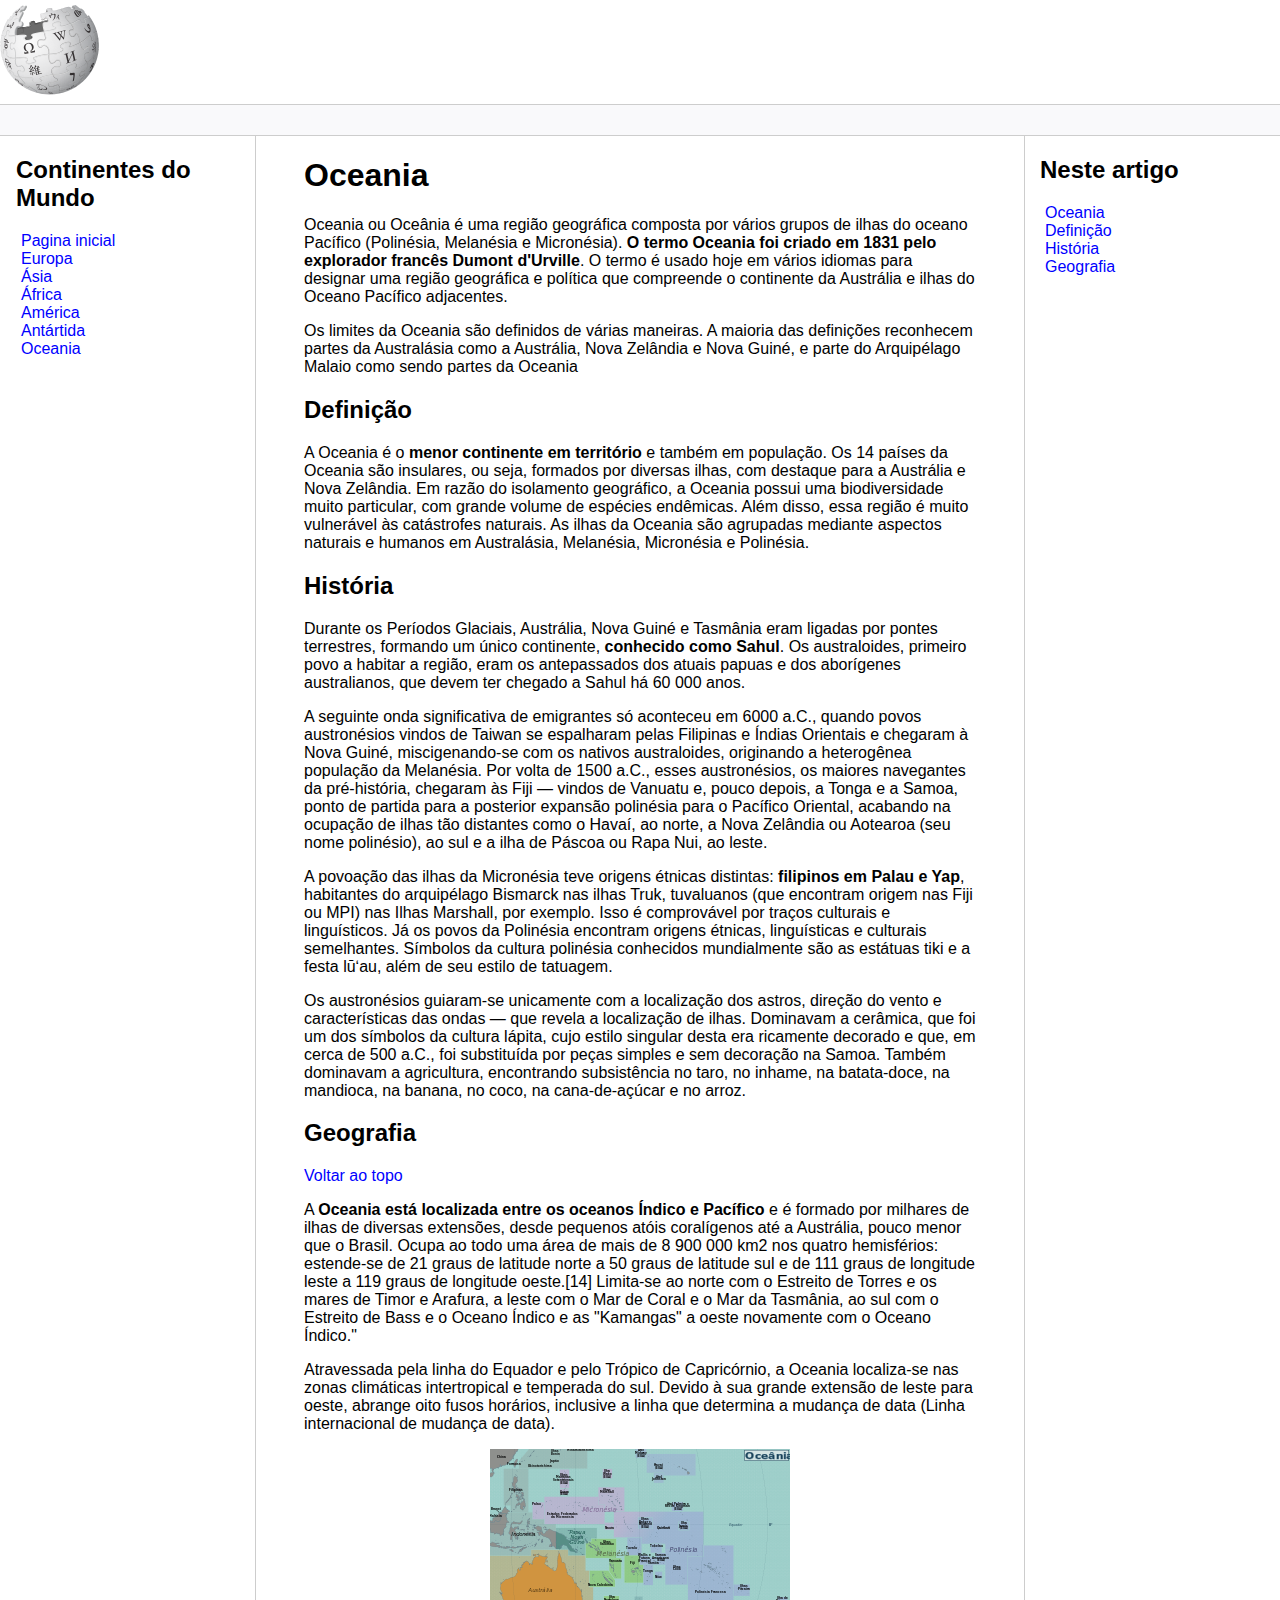
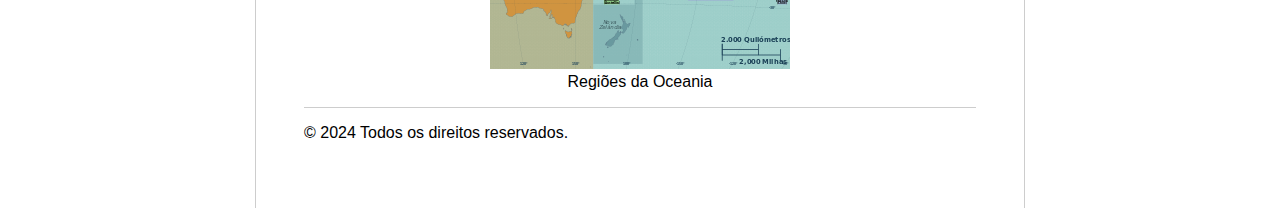
<file: oceania.html>
<!DOCTYPE html>
<html lang="pt-br">
<head>
    <meta charset="UTF-8">
    <meta name="viewport" content="width=device-width, initial-scale=1.0">
    <title>Continentes</title>
    <link rel="stylesheet" href="css/styles.css">
</head>
<body>
    <div>
        <div class="logo">
            <img src="img/wikipedia.png" alt="Logo da Wikipedia, contém um globo em estilo peças de puzzle" width="100" title="logo">
        </div>
    </div>

    <div class="bar"></div>

    <div class="content">
        <div class="sidebar">
            <h2>Continentes do Mundo</h2>
                <ul>
                    <li><a href="index.html">Pagina inicial</a></li>
                    <li><a href="europa.html">Europa</a></li>
                    <li><a href="asia.html">Ásia</a></li>
                    <li><a href="africa.html">África</a></li>
                    <li><a href="america.html">América</a></li>
                    <li><a href="antartica.html">Antártida</a></li>
                    <li><a href="oceania.html">Oceania</a></li>
                </ul>
        </div>

        <div class="main" id="topo">
            <h1 id="Seção 1">Oceania</h1>
            <p>Oceania ou Oceânia é uma região geográfica composta por vários grupos de ilhas do oceano Pacífico (Polinésia, Melanésia e Micronésia). <b>O termo Oceania foi criado em 1831 pelo explorador francês Dumont d'Urville</b>. O termo é usado hoje em vários idiomas para designar uma região geográfica e política que compreende o continente da Austrália e ilhas do Oceano Pacífico adjacentes.</p>
            <p>Os limites da Oceania são definidos de várias maneiras. A maioria das definições reconhecem partes da Australásia como a Austrália, Nova Zelândia e Nova Guiné, e parte do Arquipélago Malaio como sendo partes da Oceania</p>

            <h2 id="Seção 2">Definição</h2>
            <p>A Oceania é o <b>menor continente em território</b> e também em população. Os 14 países da Oceania são insulares, ou seja, formados por diversas ilhas, com destaque para a Austrália e Nova Zelândia. Em razão do isolamento geográfico, a Oceania possui uma biodiversidade muito particular, com grande volume de espécies endêmicas. Além disso, essa região é muito vulnerável às catástrofes naturais. As ilhas da Oceania são agrupadas mediante aspectos naturais e humanos em Australásia, Melanésia, Micronésia e Polinésia.</p>

            <h2 id="Seção 3">História</h2>
            <p>Durante os Períodos Glaciais, Austrália, Nova Guiné e Tasmânia eram ligadas por pontes terrestres, formando um único continente, <b>conhecido como Sahul</b>. Os australoides, primeiro povo a habitar a região, eram os antepassados dos atuais papuas e dos aborígenes australianos, que devem ter chegado a Sahul há 60 000 anos.</p>
            <p>A seguinte onda significativa de emigrantes só aconteceu em 6000 a.C., quando povos austronésios vindos de Taiwan se espalharam pelas Filipinas e Índias Orientais e chegaram à Nova Guiné, miscigenando-se com os nativos australoides, originando a heterogênea população da Melanésia. Por volta de 1500 a.C., esses austronésios, os maiores navegantes da pré-história, chegaram às Fiji — vindos de Vanuatu e, pouco depois, a Tonga e a Samoa, ponto de partida para a posterior expansão polinésia para o Pacífico Oriental, acabando na ocupação de ilhas tão distantes como o Havaí, ao norte, a Nova Zelândia ou Aotearoa (seu nome polinésio), ao sul e a ilha de Páscoa ou Rapa Nui, ao leste.</p>
            <p>A povoação das ilhas da Micronésia teve origens étnicas distintas: <b>filipinos em Palau e Yap</b>, habitantes do arquipélago Bismarck nas ilhas Truk, tuvaluanos (que encontram origem nas Fiji ou MPI) nas Ilhas Marshall, por exemplo. Isso é comprovável por traços culturais e linguísticos. Já os povos da Polinésia encontram origens étnicas, linguísticas e culturais semelhantes. Símbolos da cultura polinésia conhecidos mundialmente são as estátuas tiki e a festa lūʻau, além de seu estilo de tatuagem.</p>
            <p>Os austronésios guiaram-se unicamente com a localização dos astros, direção do vento e características das ondas — que revela a localização de ilhas. Dominavam a cerâmica, que foi um dos símbolos da cultura lápita, cujo estilo singular desta era ricamente decorado e que, em cerca de 500 a.C., foi substituída por peças simples e sem decoração na Samoa. Também dominavam a agricultura, encontrando subsistência no taro, no inhame, na batata-doce, na mandioca, na banana, no coco, na cana-de-açúcar e no arroz.</p>

            <h2 id="Seção 4">Geografia</h2>
            <p><a href="#topo">Voltar ao topo</a></p>
            <p>A <b> Oceania está localizada entre os oceanos Índico e Pacífico</b> e é formado por milhares de ilhas de diversas extensões, desde pequenos atóis coralígenos até a Austrália, pouco menor que o Brasil. Ocupa ao todo uma área de mais de 8 900 000 km2 nos quatro hemisférios: estende-se de 21 graus de latitude norte a 50 graus de latitude sul e de 111 graus de longitude leste a 119 graus de longitude oeste.[14] Limita-se ao norte com o Estreito de Torres e os mares de Timor e Arafura, a leste com o Mar de Coral e o Mar da Tasmânia, ao sul com o Estreito de Bass e o Oceano Índico e as "Kamangas" a oeste novamente com o Oceano Índico."</p>
            <p>Atravessada pela linha do Equador e pelo Trópico de Capricórnio, a Oceania localiza-se nas zonas climáticas intertropical e temperada do sul. Devido à sua grande extensão de leste para oeste, abrange oito fusos horários, inclusive a linha que determina a mudança de data (Linha internacional de mudança de data).</p>

            <figure>
                <img src="img/regioes da oceania.png" alt="Mapa mostrando as regiões da oceania" title="Oceania">
                <figcaption>Regiões da Oceania</figcaption>
            </figure>

            <div class="footer">
                <p>&copy; 2024 Todos os direitos reservados.</p>
    
            </div>
        </div>

        <div class="anchors">
            <h2>Neste artigo</h2>
            <ul>
                <li><a href="#Seção 1">Oceania</a></li>
                <li><a href="#Seção 2">Definição</a></li>
                <li><a href="#Seção 3">História</a></li>
                <li><a href="#Seção 4">Geografia</a></li>
            </ul>

        </div>
    </div>
</body>
</html>
</file>
<file: css/styles.css>
body, html {
    margin: 0;
    padding: 0;
    font-family: 'Segoe UI', Tahoma, Geneva, Verdana, sans-serif;
}
ul { list-style: none; padding-left: 5px; }
a { color:blue; text-decoration: none;}
.bar {
    background-color: #f9f9fb;
    padding:15px;
    border-top: solid 1px #cdcdcd;
    border-bottom: solid 1px #cdcdcd;
}
.content {
    max-width: 1440px;
    margin: auto;
    grid-gap: 3rem;
    display: grid;
    gap: 3rem;
    grid-template-areas: "sidebar main anchors";
    grid-template-columns: minmax(0,15rem) minmax(0,2.5fr) minmax(0,15rem);
    padding-left: 1rem;
    padding-right: 1rem;
}
.footer {
    min-height: 100px;
    border-top: solid 1px #cdcdcd;
}
.anchors {
    border-left: solid 1px #cdcdcd;
    padding-left: 15px;
}
.sidebar {
    border-right: solid 1px #cdcdcd;
}
figure {
    text-align: center;
}
table {
    background-color: antiquewhite;
    width: 50%;
    border-collapse: collapse;
    margin: 20px auto;
}
th, td {
    border: 1px solid #ddd;
    padding: 8px;
    text-align: center;
}
th {
    background-color: #f2f2f2;
}

caption {
    font: 200;
    font-size: large;
    margin: 10px;
}

video {
    margin: 20px auto;
    text-align: center;
}
</file>
